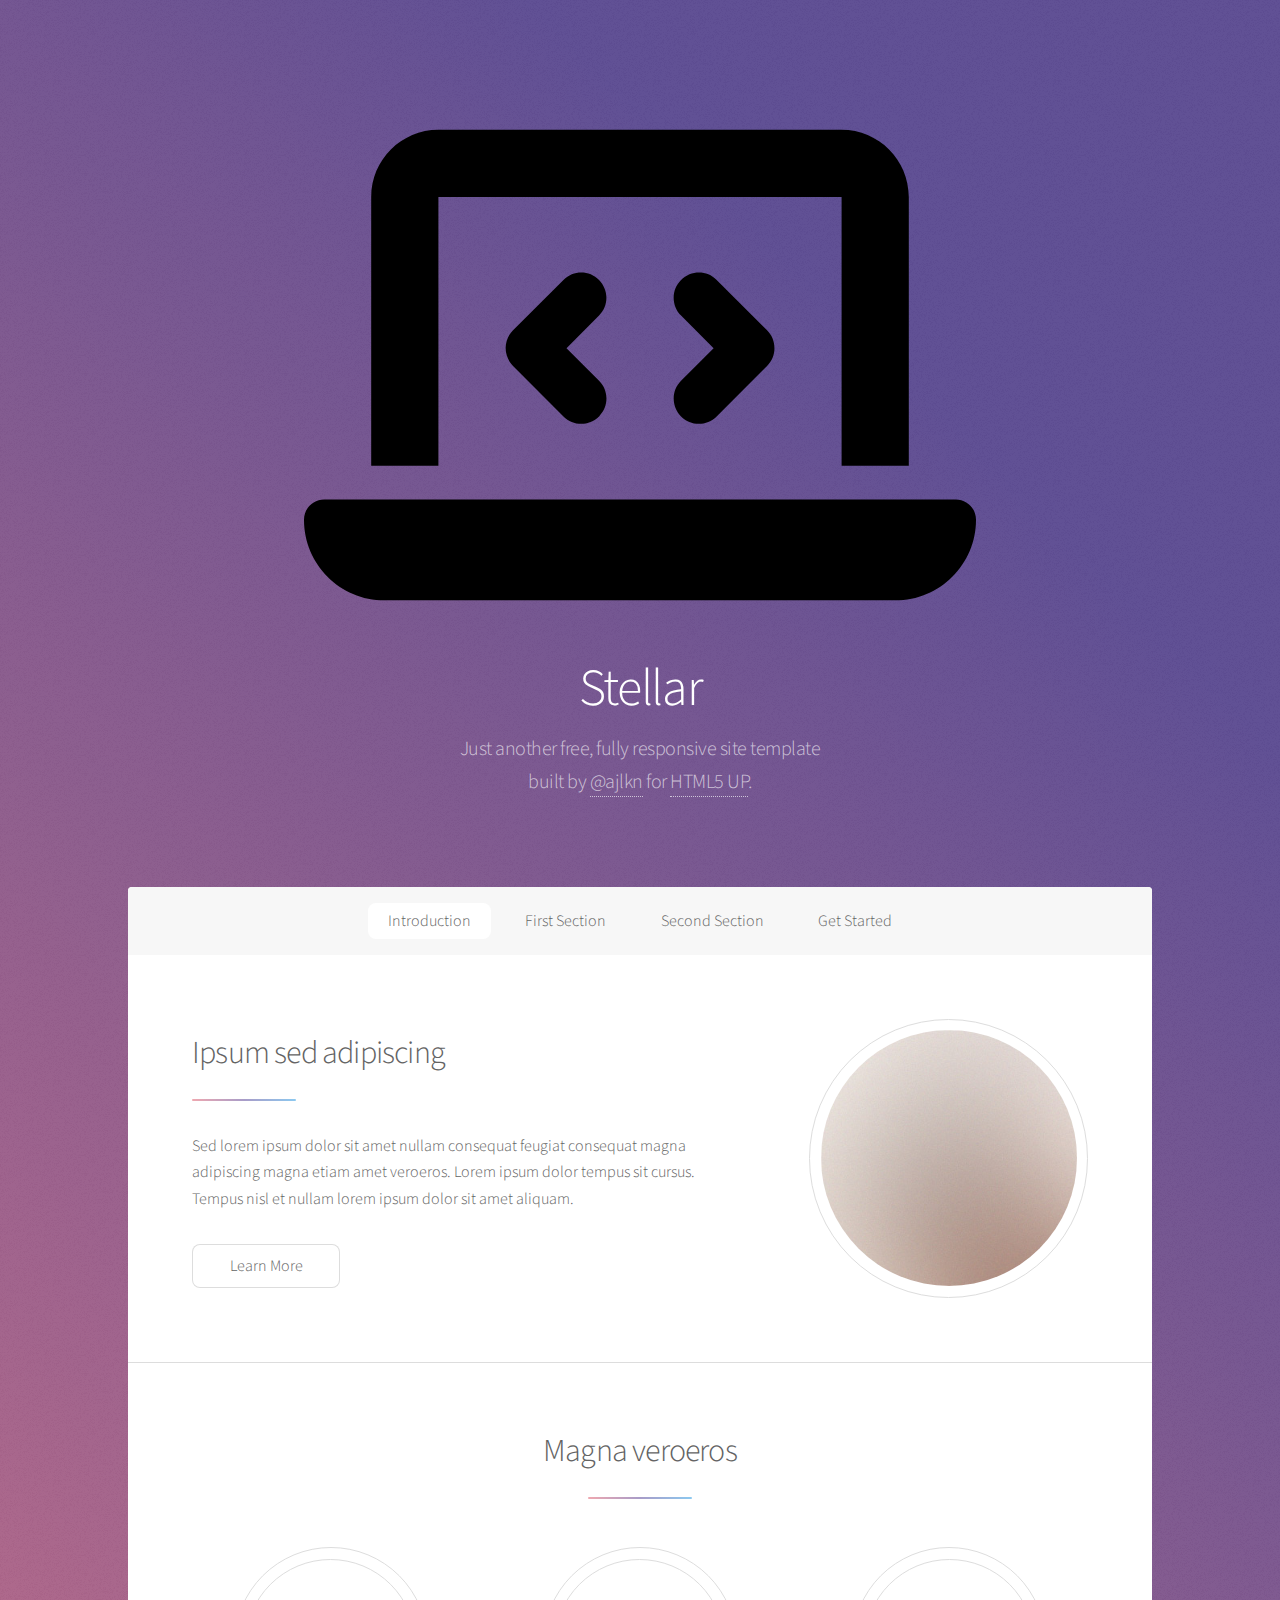
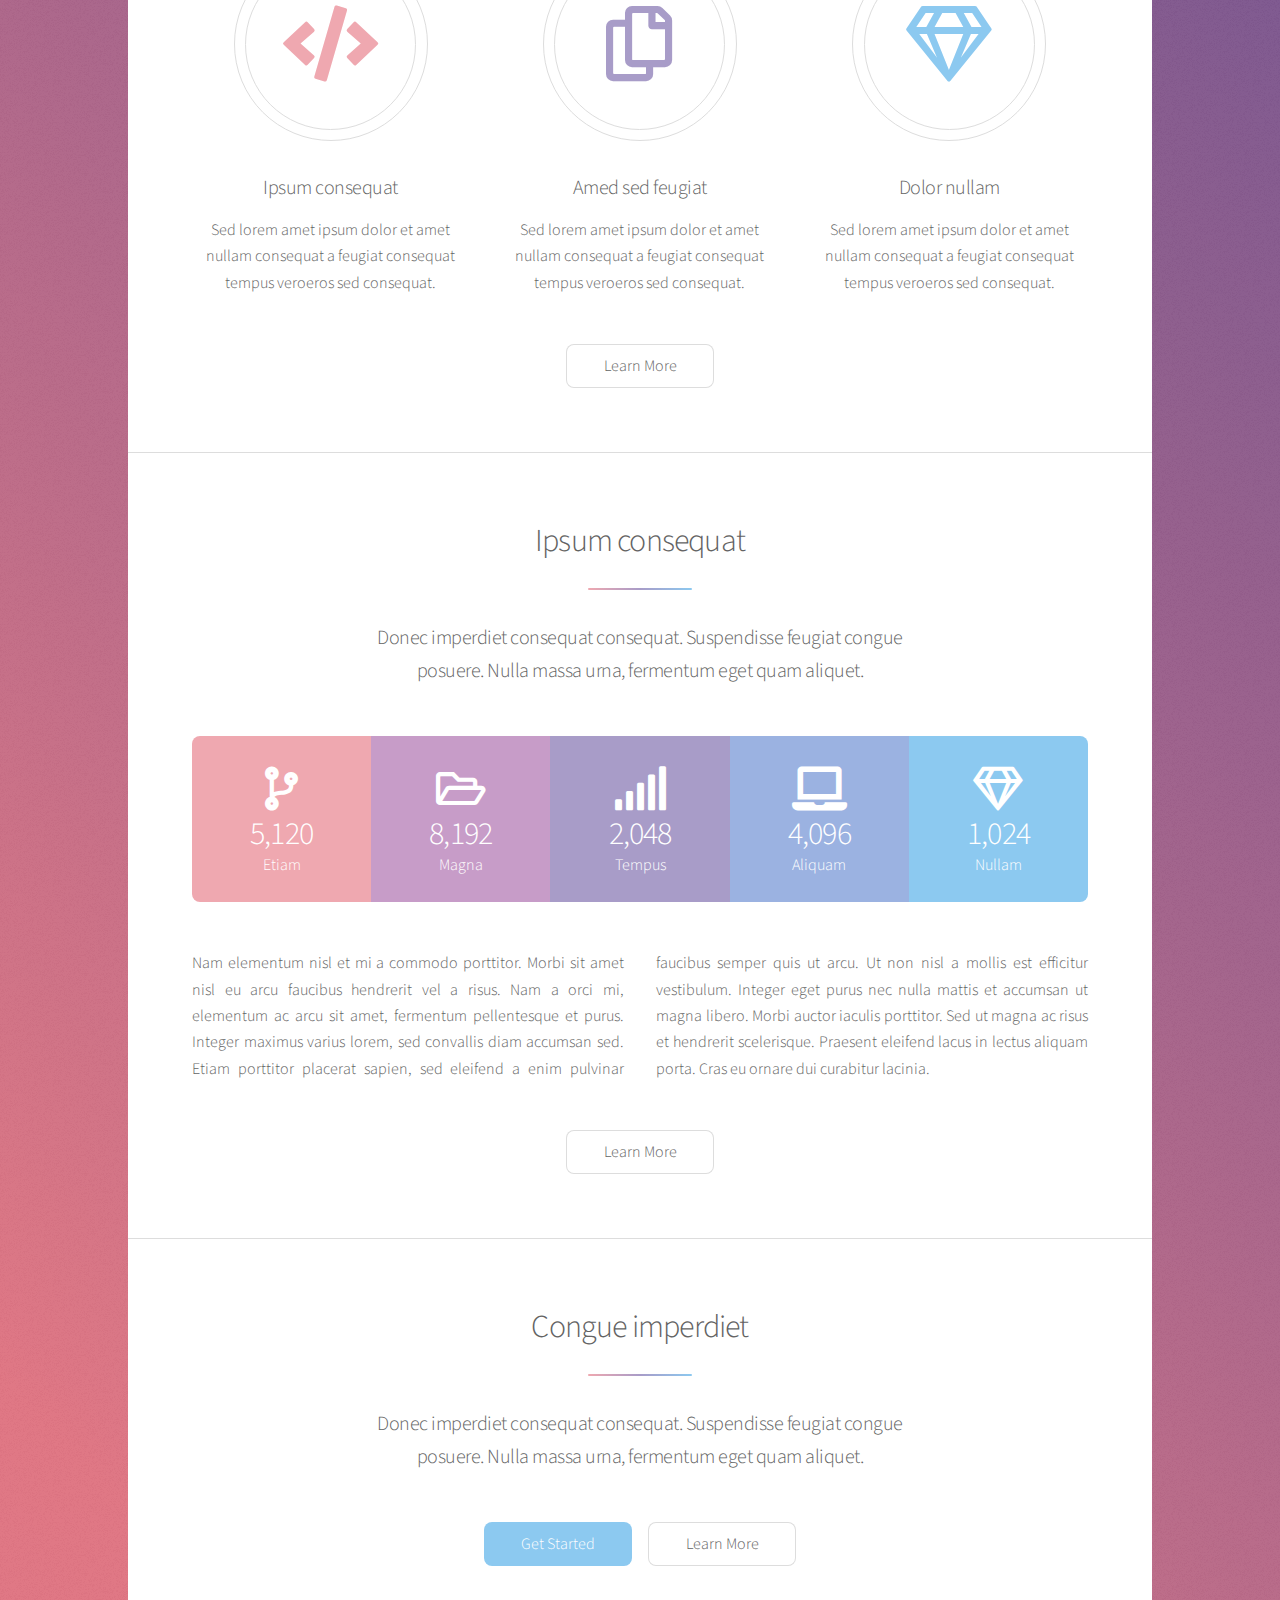
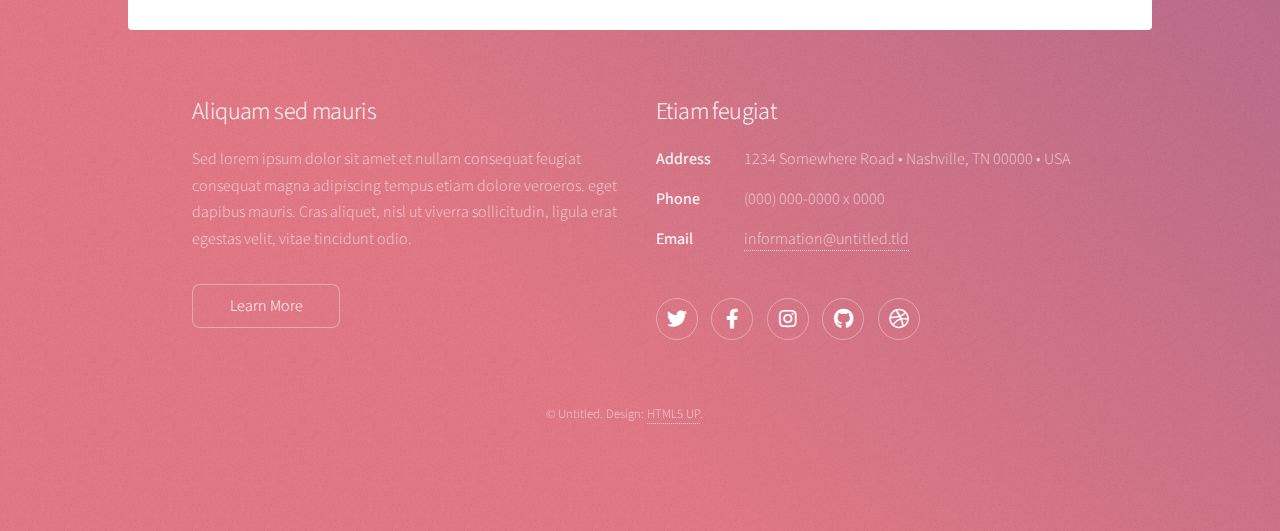
<file: index.html>
<!DOCTYPE HTML>
<!--
	Stellar by HTML5 UP
	html5up.net | @ajlkn
	Free for personal and commercial use under the CCA 3.0 license (html5up.net/license)
-->
<html>
	<head>
		<title>Stellar by HTML5 UP</title>
		<meta charset="utf-8" />
		<meta name="viewport" content="width=device-width, initial-scale=1, user-scalable=no" />
		<link rel="stylesheet" href="assets/css/main.css" />
		<noscript><link rel="stylesheet" href="assets/css/noscript.css" /></noscript>
	</head>
	<body class="is-preload">

		<!-- Wrapper -->
			<div id="wrapper">

				<!-- Header -->
					<header id="header" class="alt">
						<span class="logo"><img src="images/logo.svg" alt="" /></span>
						<h1>Stellar</h1>
						<p>Just another free, fully responsive site template<br />
						built by <a href="https://twitter.com/ajlkn">@ajlkn</a> for <a href="https://html5up.net">HTML5 UP</a>.</p>
					</header>

				<!-- Nav -->
					<nav id="nav">
						<ul>
							<li><a href="#intro" class="active">Introduction</a></li>
							<li><a href="#first">First Section</a></li>
							<li><a href="#second">Second Section</a></li>
							<li><a href="#cta">Get Started</a></li>
						</ul>
					</nav>

				<!-- Main -->
					<div id="main">

						<!-- Introduction -->
							<section id="intro" class="main">
								<div class="spotlight">
									<div class="content">
										<header class="major">
											<h2>Ipsum sed adipiscing</h2>
										</header>
										<p>Sed lorem ipsum dolor sit amet nullam consequat feugiat consequat magna
										adipiscing magna etiam amet veroeros. Lorem ipsum dolor tempus sit cursus.
										Tempus nisl et nullam lorem ipsum dolor sit amet aliquam.</p>
										<ul class="actions">
											<li><a href="generic.html" class="button">Learn More</a></li>
										</ul>
									</div>
									<span class="image"><img src="images/pic01.jpg" alt="" /></span>
								</div>
							</section>

						<!-- First Section -->
							<section id="first" class="main special">
								<header class="major">
									<h2>Magna veroeros</h2>
								</header>
								<ul class="features">
									<li>
										<span class="icon solid major style1 fa-code"></span>
										<h3>Ipsum consequat</h3>
										<p>Sed lorem amet ipsum dolor et amet nullam consequat a feugiat consequat tempus veroeros sed consequat.</p>
									</li>
									<li>
										<span class="icon major style3 fa-copy"></span>
										<h3>Amed sed feugiat</h3>
										<p>Sed lorem amet ipsum dolor et amet nullam consequat a feugiat consequat tempus veroeros sed consequat.</p>
									</li>
									<li>
										<span class="icon major style5 fa-gem"></span>
										<h3>Dolor nullam</h3>
										<p>Sed lorem amet ipsum dolor et amet nullam consequat a feugiat consequat tempus veroeros sed consequat.</p>
									</li>
								</ul>
								<footer class="major">
									<ul class="actions special">
										<li><a href="generic.html" class="button">Learn More</a></li>
									</ul>
								</footer>
							</section>

						<!-- Second Section -->
							<section id="second" class="main special">
								<header class="major">
									<h2>Ipsum consequat</h2>
									<p>Donec imperdiet consequat consequat. Suspendisse feugiat congue<br />
									posuere. Nulla massa urna, fermentum eget quam aliquet.</p>
								</header>
								<ul class="statistics">
									<li class="style1">
										<span class="icon solid fa-code-branch"></span>
										<strong>5,120</strong> Etiam
									</li>
									<li class="style2">
										<span class="icon fa-folder-open"></span>
										<strong>8,192</strong> Magna
									</li>
									<li class="style3">
										<span class="icon solid fa-signal"></span>
										<strong>2,048</strong> Tempus
									</li>
									<li class="style4">
										<span class="icon solid fa-laptop"></span>
										<strong>4,096</strong> Aliquam
									</li>
									<li class="style5">
										<span class="icon fa-gem"></span>
										<strong>1,024</strong> Nullam
									</li>
								</ul>
								<p class="content">Nam elementum nisl et mi a commodo porttitor. Morbi sit amet nisl eu arcu faucibus hendrerit vel a risus. Nam a orci mi, elementum ac arcu sit amet, fermentum pellentesque et purus. Integer maximus varius lorem, sed convallis diam accumsan sed. Etiam porttitor placerat sapien, sed eleifend a enim pulvinar faucibus semper quis ut arcu. Ut non nisl a mollis est efficitur vestibulum. Integer eget purus nec nulla mattis et accumsan ut magna libero. Morbi auctor iaculis porttitor. Sed ut magna ac risus et hendrerit scelerisque. Praesent eleifend lacus in lectus aliquam porta. Cras eu ornare dui curabitur lacinia.</p>
								<footer class="major">
									<ul class="actions special">
										<li><a href="generic.html" class="button">Learn More</a></li>
									</ul>
								</footer>
							</section>

						<!-- Get Started -->
							<section id="cta" class="main special">
								<header class="major">
									<h2>Congue imperdiet</h2>
									<p>Donec imperdiet consequat consequat. Suspendisse feugiat congue<br />
									posuere. Nulla massa urna, fermentum eget quam aliquet.</p>
								</header>
								<footer class="major">
									<ul class="actions special">
										<li><a href="generic.html" class="button primary">Get Started</a></li>
										<li><a href="generic.html" class="button">Learn More</a></li>
									</ul>
								</footer>
							</section>

					</div>

				<!-- Footer -->
					<footer id="footer">
						<section>
							<h2>Aliquam sed mauris</h2>
							<p>Sed lorem ipsum dolor sit amet et nullam consequat feugiat consequat magna adipiscing tempus etiam dolore veroeros. eget dapibus mauris. Cras aliquet, nisl ut viverra sollicitudin, ligula erat egestas velit, vitae tincidunt odio.</p>
							<ul class="actions">
								<li><a href="generic.html" class="button">Learn More</a></li>
							</ul>
						</section>
						<section>
							<h2>Etiam feugiat</h2>
							<dl class="alt">
								<dt>Address</dt>
								<dd>1234 Somewhere Road &bull; Nashville, TN 00000 &bull; USA</dd>
								<dt>Phone</dt>
								<dd>(000) 000-0000 x 0000</dd>
								<dt>Email</dt>
								<dd><a href="#">information@untitled.tld</a></dd>
							</dl>
							<ul class="icons">
								<li><a href="#" class="icon brands fa-twitter alt"><span class="label">Twitter</span></a></li>
								<li><a href="#" class="icon brands fa-facebook-f alt"><span class="label">Facebook</span></a></li>
								<li><a href="#" class="icon brands fa-instagram alt"><span class="label">Instagram</span></a></li>
								<li><a href="#" class="icon brands fa-github alt"><span class="label">GitHub</span></a></li>
								<li><a href="#" class="icon brands fa-dribbble alt"><span class="label">Dribbble</span></a></li>
							</ul>
						</section>
						<p class="copyright">&copy; Untitled. Design: <a href="https://html5up.net">HTML5 UP</a>.</p>
					</footer>

			</div>

		<!-- Scripts -->
			<script src="assets/js/jquery.min.js"></script>
			<script src="assets/js/jquery.scrollex.min.js"></script>
			<script src="assets/js/jquery.scrolly.min.js"></script>
			<script src="assets/js/browser.min.js"></script>
			<script src="assets/js/breakpoints.min.js"></script>
			<script src="assets/js/util.js"></script>
			<script src="assets/js/main.js"></script>

	</body>
</html>
</file>
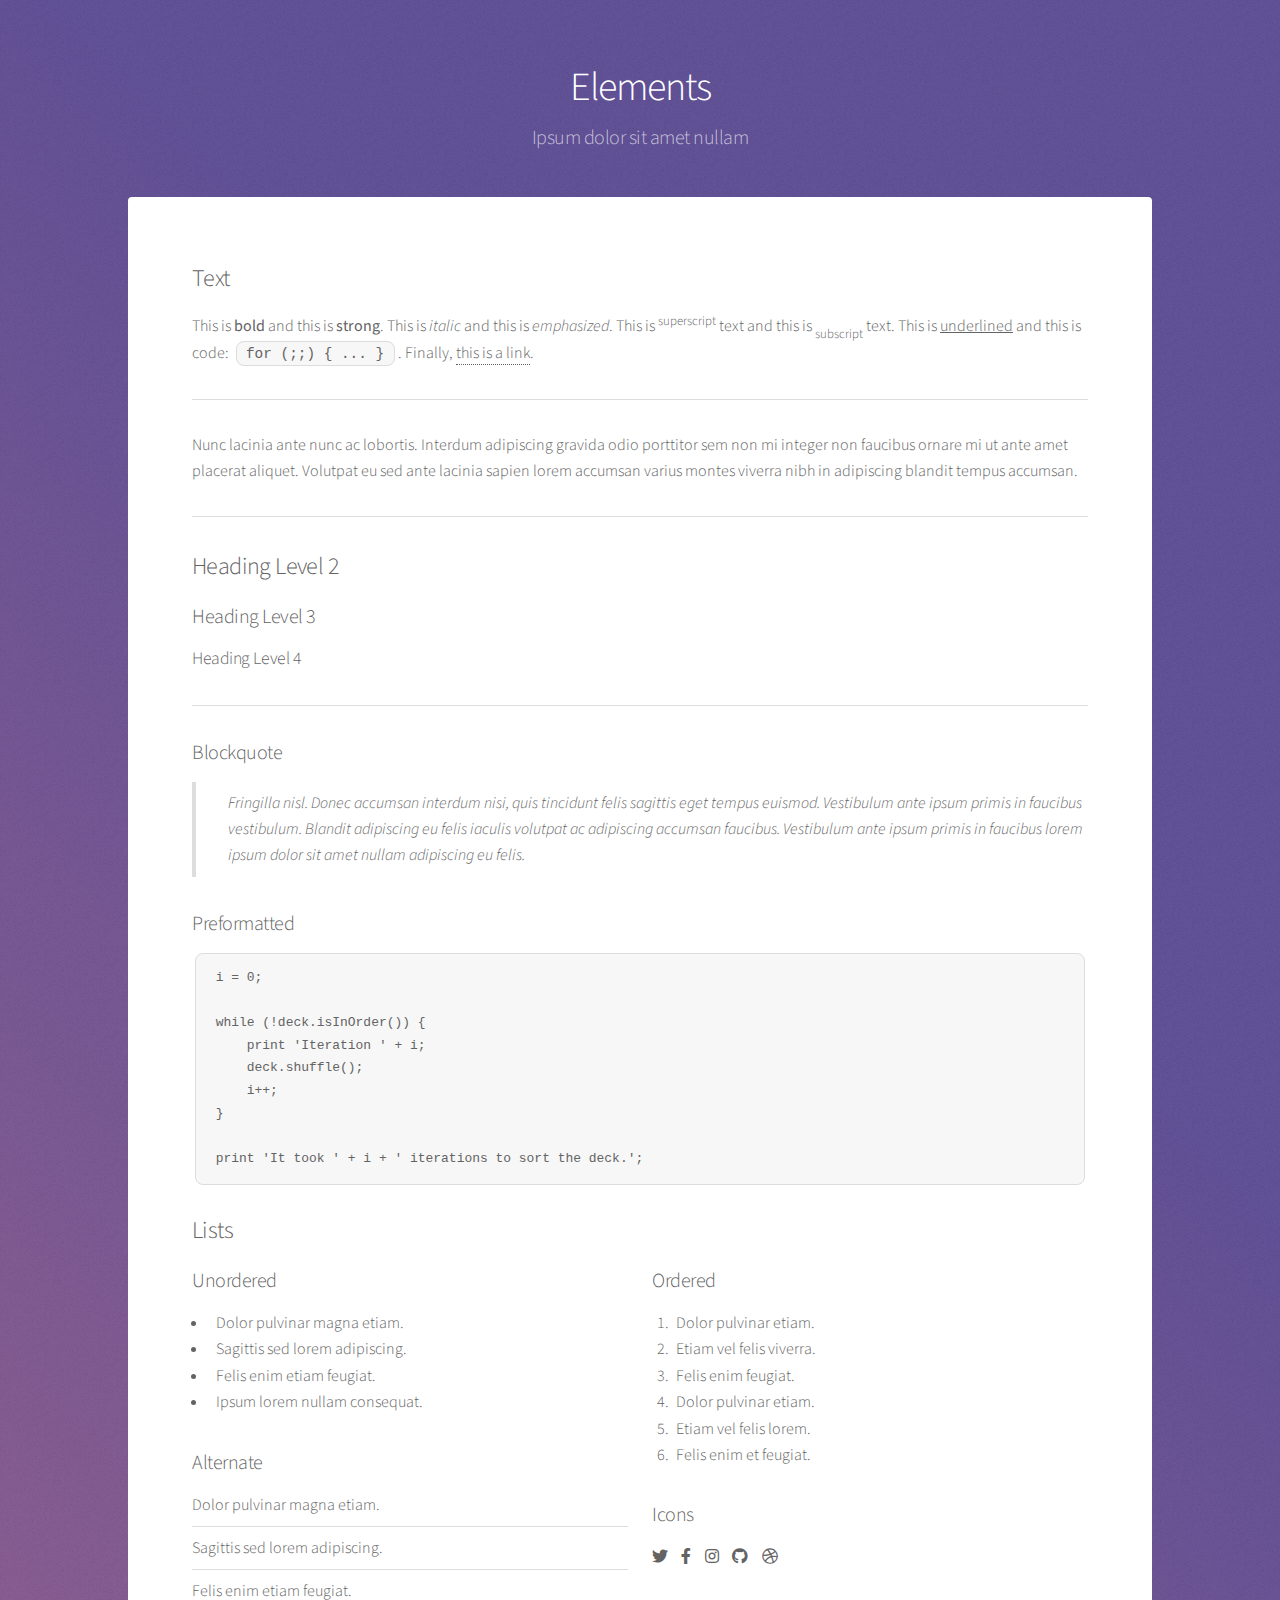
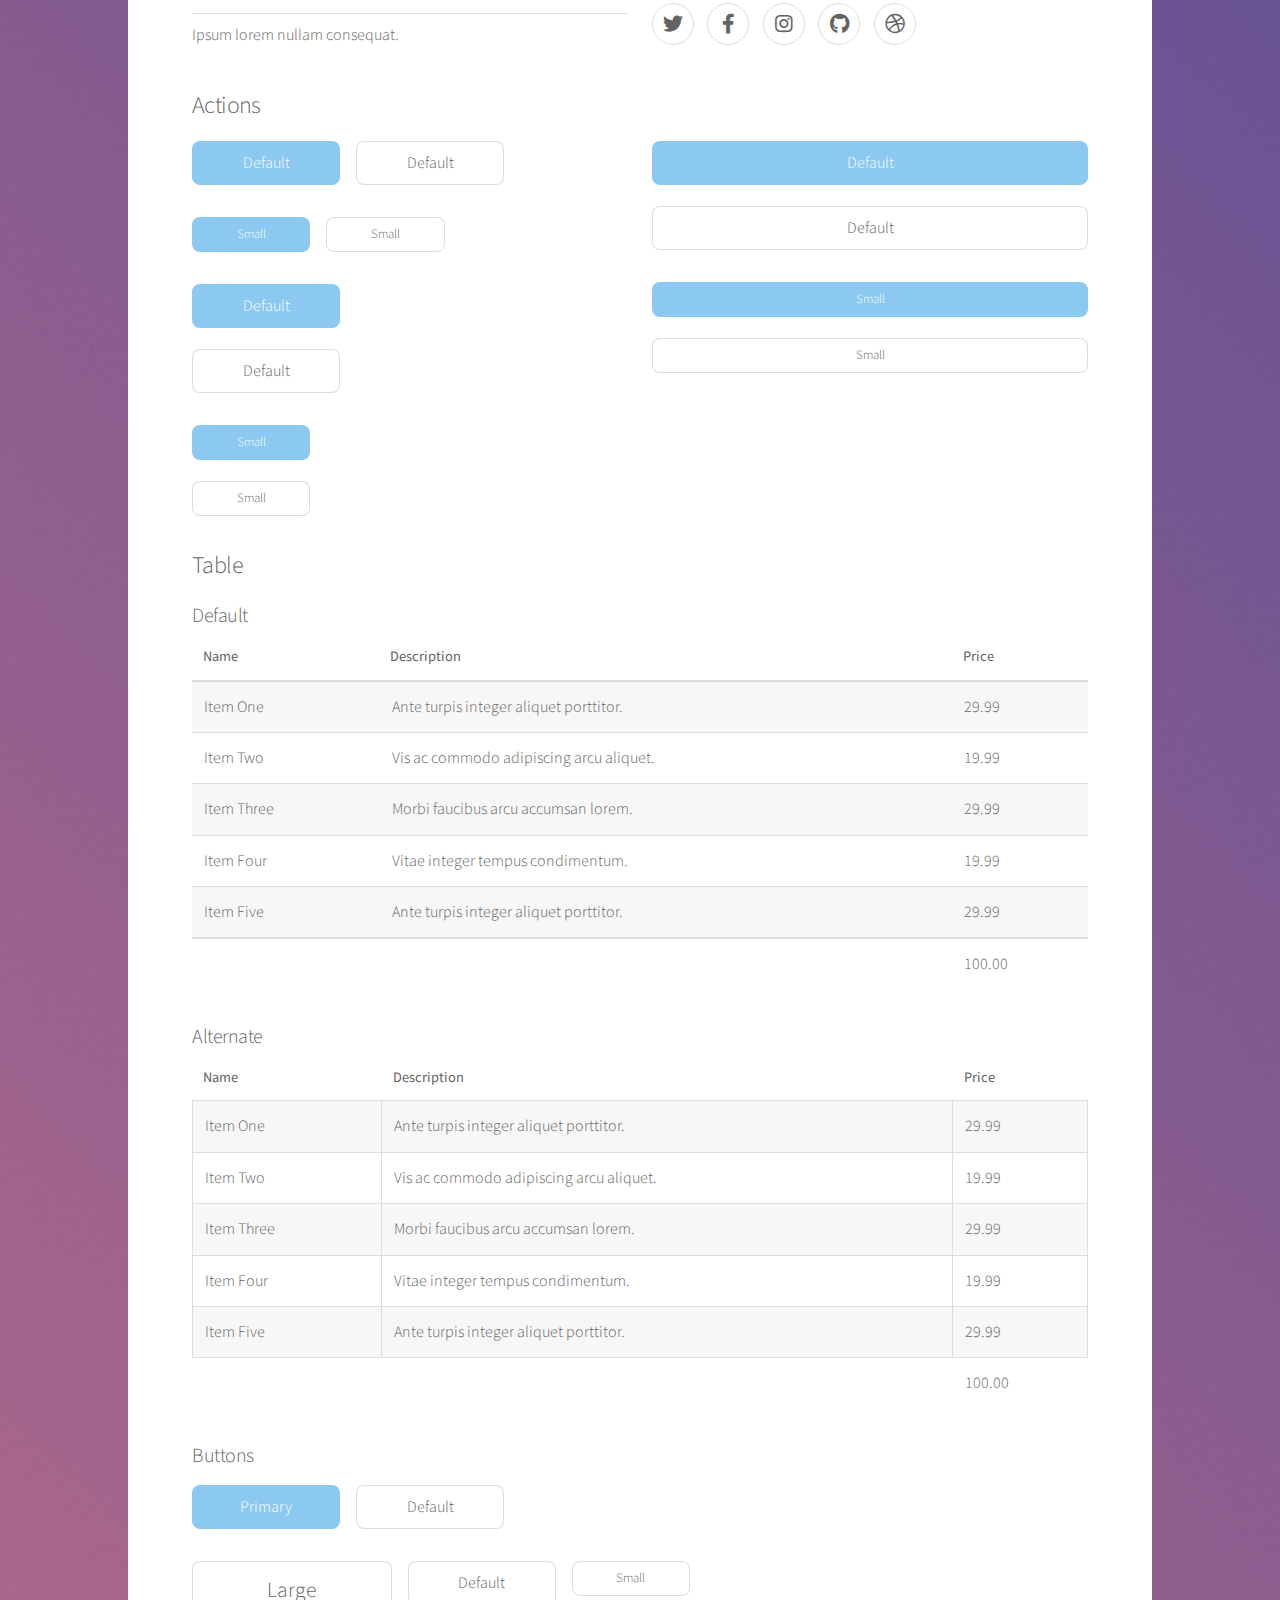
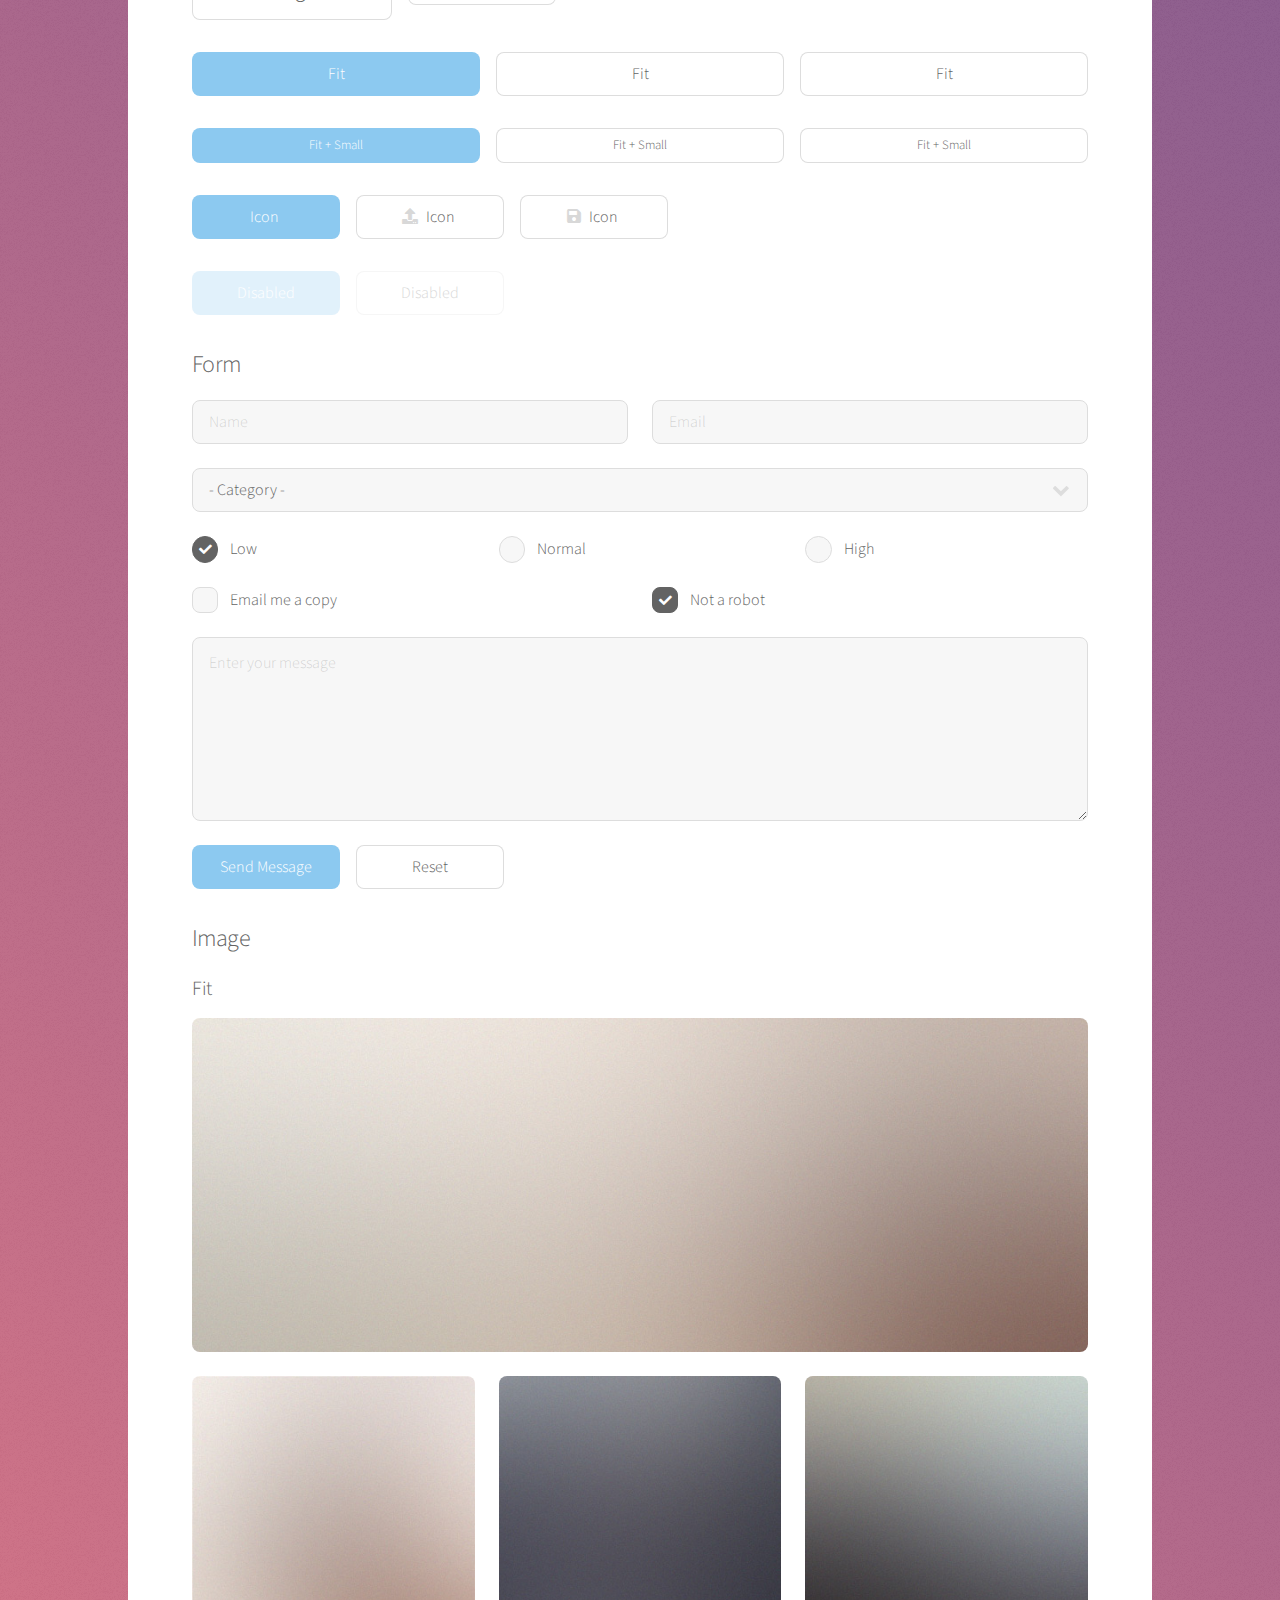
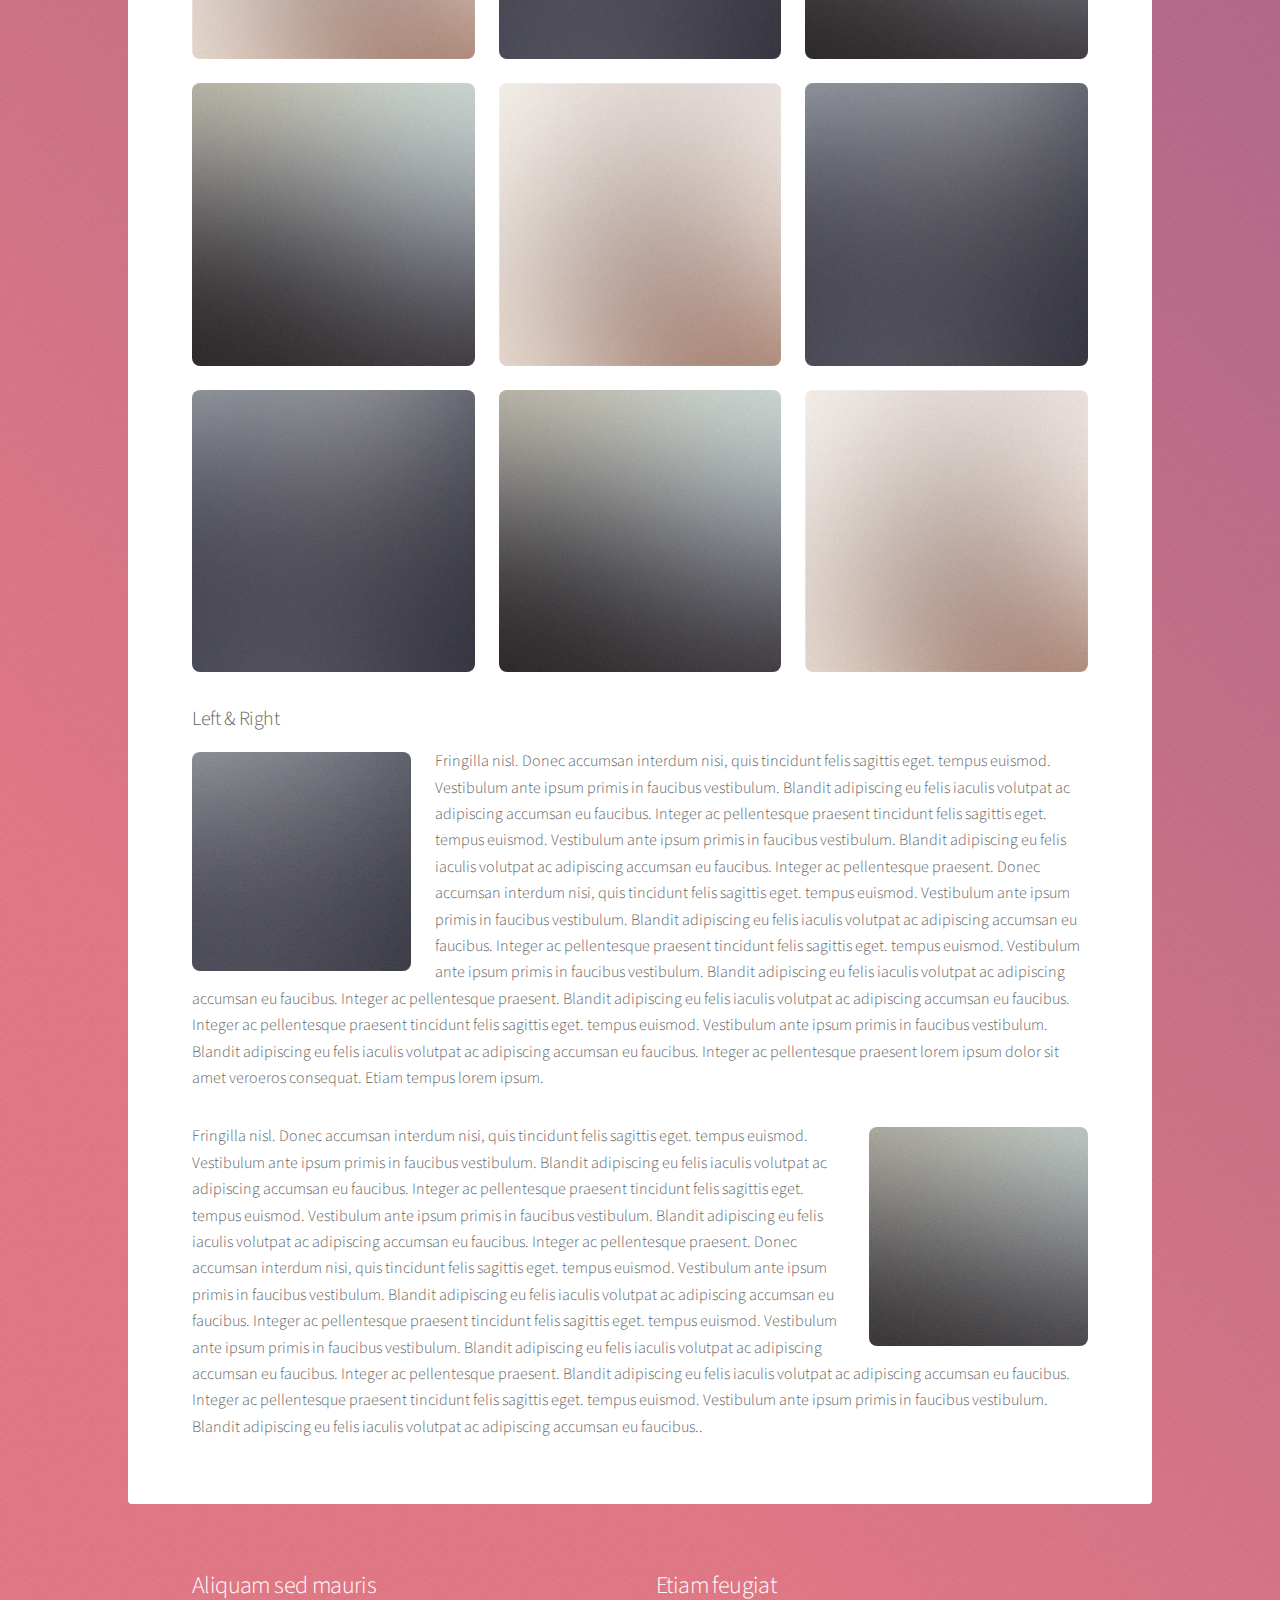
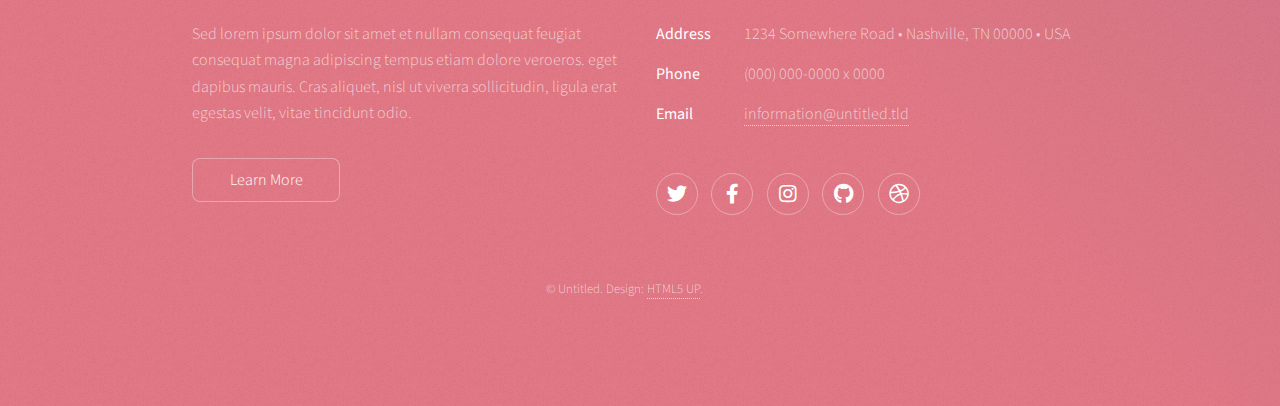
<file: elements.html>
<!DOCTYPE HTML>
<!--
	Stellar by HTML5 UP
	html5up.net | @ajlkn
	Free for personal and commercial use under the CCA 3.0 license (html5up.net/license)
-->
<html>
	<head>
		<title>Elements - Stellar by HTML5 UP</title>
		<meta charset="utf-8" />
		<meta name="viewport" content="width=device-width, initial-scale=1, user-scalable=no" />
		<link rel="stylesheet" href="assets/css/main.css" />
		<noscript><link rel="stylesheet" href="assets/css/noscript.css" /></noscript>
	</head>
	<body class="is-preload">

		<!-- Wrapper -->
			<div id="wrapper">

				<!-- Header -->
					<header id="header">
						<h1>Elements</h1>
						<p>Ipsum dolor sit amet nullam</p>
					</header>

				<!-- Main -->
					<div id="main">

						<!-- Content -->
							<section id="content" class="main">

								<!-- Text -->
									<section>
										<h2>Text</h2>
										<p>This is <b>bold</b> and this is <strong>strong</strong>. This is <i>italic</i> and this is <em>emphasized</em>.
										This is <sup>superscript</sup> text and this is <sub>subscript</sub> text.
										This is <u>underlined</u> and this is code: <code>for (;;) { ... }</code>. Finally, <a href="#">this is a link</a>.</p>
										<hr />
										<p>Nunc lacinia ante nunc ac lobortis. Interdum adipiscing gravida odio porttitor sem non mi integer non faucibus ornare mi ut ante amet placerat aliquet. Volutpat eu sed ante lacinia sapien lorem accumsan varius montes viverra nibh in adipiscing blandit tempus accumsan.</p>
										<hr />
										<h2>Heading Level 2</h2>
										<h3>Heading Level 3</h3>
										<h4>Heading Level 4</h4>
										<hr />
										<h3>Blockquote</h3>
										<blockquote>Fringilla nisl. Donec accumsan interdum nisi, quis tincidunt felis sagittis eget tempus euismod. Vestibulum ante ipsum primis in faucibus vestibulum. Blandit adipiscing eu felis iaculis volutpat ac adipiscing accumsan faucibus. Vestibulum ante ipsum primis in faucibus lorem ipsum dolor sit amet nullam adipiscing eu felis.</blockquote>
										<h3>Preformatted</h3>
										<pre><code>i = 0;

while (!deck.isInOrder()) {
    print 'Iteration ' + i;
    deck.shuffle();
    i++;
}

print 'It took ' + i + ' iterations to sort the deck.';</code></pre>
									</section>

								<!-- Lists -->
									<section>
										<h2>Lists</h2>
										<div class="row">
											<div class="col-6 col-12-medium">
												<h3>Unordered</h3>
												<ul>
													<li>Dolor pulvinar magna etiam.</li>
													<li>Sagittis sed lorem adipiscing.</li>
													<li>Felis enim etiam feugiat.</li>
													<li>Ipsum lorem nullam consequat.</li>
												</ul>
												<h3>Alternate</h3>
												<ul class="alt">
													<li>Dolor pulvinar magna etiam.</li>
													<li>Sagittis sed lorem adipiscing.</li>
													<li>Felis enim etiam feugiat.</li>
													<li>Ipsum lorem nullam consequat.</li>
												</ul>
											</div>
											<div class="col-6 col-12-medium">
												<h3>Ordered</h3>
												<ol>
													<li>Dolor pulvinar etiam.</li>
													<li>Etiam vel felis viverra.</li>
													<li>Felis enim feugiat.</li>
													<li>Dolor pulvinar etiam.</li>
													<li>Etiam vel felis lorem.</li>
													<li>Felis enim et feugiat.</li>
												</ol>
												<h3>Icons</h3>
												<ul class="icons">
													<li><a href="#" class="icon brands fa-twitter"><span class="label">Twitter</span></a></li>
													<li><a href="#" class="icon brands fa-facebook-f"><span class="label">Facebook</span></a></li>
													<li><a href="#" class="icon brands fa-instagram"><span class="label">Instagram</span></a></li>
													<li><a href="#" class="icon brands fa-github"><span class="label">GitHub</span></a></li>
													<li><a href="#" class="icon brands fa-dribbble"><span class="label">Dribbble</span></a></li>
												</ul>
												<ul class="icons">
													<li><a href="#" class="icon brands alt fa-twitter"><span class="label">Twitter</span></a></li>
													<li><a href="#" class="icon brands alt fa-facebook-f"><span class="label">Facebook</span></a></li>
													<li><a href="#" class="icon brands alt fa-instagram"><span class="label">Instagram</span></a></li>
													<li><a href="#" class="icon brands alt fa-github"><span class="label">GitHub</span></a></li>
													<li><a href="#" class="icon brands alt fa-dribbble"><span class="label">Dribbble</span></a></li>
												</ul>
											</div>
										</div>
										<h2>Actions</h2>
										<div class="row">
											<div class="col-6 col-12-medium">
												<ul class="actions">
													<li><a href="#" class="button primary">Default</a></li>
													<li><a href="#" class="button">Default</a></li>
												</ul>
												<ul class="actions small">
													<li><a href="#" class="button primary small">Small</a></li>
													<li><a href="#" class="button small">Small</a></li>
												</ul>
												<ul class="actions stacked">
													<li><a href="#" class="button primary">Default</a></li>
													<li><a href="#" class="button">Default</a></li>
												</ul>
												<ul class="actions stacked">
													<li><a href="#" class="button primary small">Small</a></li>
													<li><a href="#" class="button small">Small</a></li>
												</ul>
											</div>
											<div class="col-6 col-12-medium">
												<ul class="actions stacked">
													<li><a href="#" class="button primary fit">Default</a></li>
													<li><a href="#" class="button fit">Default</a></li>
												</ul>
												<ul class="actions stacked">
													<li><a href="#" class="button primary small fit">Small</a></li>
													<li><a href="#" class="button small fit">Small</a></li>
												</ul>
											</div>
										</div>
									</section>

								<!-- Table -->
									<section>
										<h2>Table</h2>
										<h3>Default</h3>
										<div class="table-wrapper">
											<table>
												<thead>
													<tr>
														<th>Name</th>
														<th>Description</th>
														<th>Price</th>
													</tr>
												</thead>
												<tbody>
													<tr>
														<td>Item One</td>
														<td>Ante turpis integer aliquet porttitor.</td>
														<td>29.99</td>
													</tr>
													<tr>
														<td>Item Two</td>
														<td>Vis ac commodo adipiscing arcu aliquet.</td>
														<td>19.99</td>
													</tr>
													<tr>
														<td>Item Three</td>
														<td> Morbi faucibus arcu accumsan lorem.</td>
														<td>29.99</td>
													</tr>
													<tr>
														<td>Item Four</td>
														<td>Vitae integer tempus condimentum.</td>
														<td>19.99</td>
													</tr>
													<tr>
														<td>Item Five</td>
														<td>Ante turpis integer aliquet porttitor.</td>
														<td>29.99</td>
													</tr>
												</tbody>
												<tfoot>
													<tr>
														<td colspan="2"></td>
														<td>100.00</td>
													</tr>
												</tfoot>
											</table>
										</div>

										<h3>Alternate</h3>
										<div class="table-wrapper">
											<table class="alt">
												<thead>
													<tr>
														<th>Name</th>
														<th>Description</th>
														<th>Price</th>
													</tr>
												</thead>
												<tbody>
													<tr>
														<td>Item One</td>
														<td>Ante turpis integer aliquet porttitor.</td>
														<td>29.99</td>
													</tr>
													<tr>
														<td>Item Two</td>
														<td>Vis ac commodo adipiscing arcu aliquet.</td>
														<td>19.99</td>
													</tr>
													<tr>
														<td>Item Three</td>
														<td> Morbi faucibus arcu accumsan lorem.</td>
														<td>29.99</td>
													</tr>
													<tr>
														<td>Item Four</td>
														<td>Vitae integer tempus condimentum.</td>
														<td>19.99</td>
													</tr>
													<tr>
														<td>Item Five</td>
														<td>Ante turpis integer aliquet porttitor.</td>
														<td>29.99</td>
													</tr>
												</tbody>
												<tfoot>
													<tr>
														<td colspan="2"></td>
														<td>100.00</td>
													</tr>
												</tfoot>
											</table>
										</div>
									</section>

								<!-- Buttons -->
									<section>
										<h3>Buttons</h3>
										<ul class="actions">
											<li><a href="#" class="button primary">Primary</a></li>
											<li><a href="#" class="button">Default</a></li>
										</ul>
										<ul class="actions">
											<li><a href="#" class="button large">Large</a></li>
											<li><a href="#" class="button">Default</a></li>
											<li><a href="#" class="button small">Small</a></li>
										</ul>
										<ul class="actions fit">
											<li><a href="#" class="button primary fit">Fit</a></li>
											<li><a href="#" class="button fit">Fit</a></li>
											<li><a href="#" class="button fit">Fit</a></li>
										</ul>
										<ul class="actions fit small">
											<li><a href="#" class="button primary fit small">Fit + Small</a></li>
											<li><a href="#" class="button fit small">Fit + Small</a></li>
											<li><a href="#" class="button fit small">Fit + Small</a></li>
										</ul>
										<ul class="actions">
											<li><a href="#" class="button primary icon solidfa-download">Icon</a></li>
											<li><a href="#" class="button icon solid fa-upload">Icon</a></li>
											<li><a href="#" class="button icon solid fa-save">Icon</a></li>
										</ul>
										<ul class="actions">
											<li><span class="button primary disabled">Disabled</span></li>
											<li><span class="button disabled">Disabled</span></li>
										</ul>
									</section>

								<!-- Form -->
									<section>
										<h2>Form</h2>
										<form method="post" action="#">
											<div class="row gtr-uniform">
												<div class="col-6 col-12-xsmall">
													<input type="text" name="demo-name" id="demo-name" value="" placeholder="Name" />
												</div>
												<div class="col-6 col-12-xsmall">
													<input type="email" name="demo-email" id="demo-email" value="" placeholder="Email" />
												</div>
												<div class="col-12">
													<select name="demo-category" id="demo-category">
														<option value="">- Category -</option>
														<option value="1">Manufacturing</option>
														<option value="1">Shipping</option>
														<option value="1">Administration</option>
														<option value="1">Human Resources</option>
													</select>
												</div>
												<div class="col-4 col-12-small">
													<input type="radio" id="demo-priority-low" name="demo-priority" checked>
													<label for="demo-priority-low">Low</label>
												</div>
												<div class="col-4 col-12-small">
													<input type="radio" id="demo-priority-normal" name="demo-priority">
													<label for="demo-priority-normal">Normal</label>
												</div>
												<div class="col-4 col-12-small">
													<input type="radio" id="demo-priority-high" name="demo-priority">
													<label for="demo-priority-high">High</label>
												</div>
												<div class="col-6 col-12-small">
													<input type="checkbox" id="demo-copy" name="demo-copy">
													<label for="demo-copy">Email me a copy</label>
												</div>
												<div class="col-6 col-12-small">
													<input type="checkbox" id="demo-human" name="demo-human" checked>
													<label for="demo-human">Not a robot</label>
												</div>
												<div class="col-12">
													<textarea name="demo-message" id="demo-message" placeholder="Enter your message" rows="6"></textarea>
												</div>
												<div class="col-12">
													<ul class="actions">
														<li><input type="submit" value="Send Message" class="primary" /></li>
														<li><input type="reset" value="Reset" /></li>
													</ul>
												</div>
											</div>
										</form>
									</section>

								<!-- Image -->
									<section>
										<h2>Image</h2>
										<h3>Fit</h3>
										<div class="box alt">
											<div class="row gtr-uniform">
												<div class="col-12"><span class="image fit"><img src="images/pic04.jpg" alt="" /></span></div>
												<div class="col-4"><span class="image fit"><img src="images/pic01.jpg" alt="" /></span></div>
												<div class="col-4"><span class="image fit"><img src="images/pic02.jpg" alt="" /></span></div>
												<div class="col-4"><span class="image fit"><img src="images/pic03.jpg" alt="" /></span></div>
												<div class="col-4"><span class="image fit"><img src="images/pic03.jpg" alt="" /></span></div>
												<div class="col-4"><span class="image fit"><img src="images/pic01.jpg" alt="" /></span></div>
												<div class="col-4"><span class="image fit"><img src="images/pic02.jpg" alt="" /></span></div>
												<div class="col-4"><span class="image fit"><img src="images/pic02.jpg" alt="" /></span></div>
												<div class="col-4"><span class="image fit"><img src="images/pic03.jpg" alt="" /></span></div>
												<div class="col-4"><span class="image fit"><img src="images/pic01.jpg" alt="" /></span></div>
											</div>
										</div>
										<h3>Left &amp; Right</h3>
										<p><span class="image left"><img src="images/pic05.jpg" alt="" /></span>Fringilla nisl. Donec accumsan interdum nisi, quis tincidunt felis sagittis eget. tempus euismod. Vestibulum ante ipsum primis in faucibus vestibulum. Blandit adipiscing eu felis iaculis volutpat ac adipiscing accumsan eu faucibus. Integer ac pellentesque praesent tincidunt felis sagittis eget. tempus euismod. Vestibulum ante ipsum primis in faucibus vestibulum. Blandit adipiscing eu felis iaculis volutpat ac adipiscing accumsan eu faucibus. Integer ac pellentesque praesent. Donec accumsan interdum nisi, quis tincidunt felis sagittis eget. tempus euismod. Vestibulum ante ipsum primis in faucibus vestibulum. Blandit adipiscing eu felis iaculis volutpat ac adipiscing accumsan eu faucibus. Integer ac pellentesque praesent tincidunt felis sagittis eget. tempus euismod. Vestibulum ante ipsum primis in faucibus vestibulum. Blandit adipiscing eu felis iaculis volutpat ac adipiscing accumsan eu faucibus. Integer ac pellentesque praesent. Blandit adipiscing eu felis iaculis volutpat ac adipiscing accumsan eu faucibus. Integer ac pellentesque praesent tincidunt felis sagittis eget. tempus euismod. Vestibulum ante ipsum primis in faucibus vestibulum. Blandit adipiscing eu felis iaculis volutpat ac adipiscing accumsan eu faucibus. Integer ac pellentesque praesent lorem ipsum dolor sit amet veroeros consequat. Etiam tempus lorem ipsum.</p>
										<p><span class="image right"><img src="images/pic06.jpg" alt="" /></span>Fringilla nisl. Donec accumsan interdum nisi, quis tincidunt felis sagittis eget. tempus euismod. Vestibulum ante ipsum primis in faucibus vestibulum. Blandit adipiscing eu felis iaculis volutpat ac adipiscing accumsan eu faucibus. Integer ac pellentesque praesent tincidunt felis sagittis eget. tempus euismod. Vestibulum ante ipsum primis in faucibus vestibulum. Blandit adipiscing eu felis iaculis volutpat ac adipiscing accumsan eu faucibus. Integer ac pellentesque praesent. Donec accumsan interdum nisi, quis tincidunt felis sagittis eget. tempus euismod. Vestibulum ante ipsum primis in faucibus vestibulum. Blandit adipiscing eu felis iaculis volutpat ac adipiscing accumsan eu faucibus. Integer ac pellentesque praesent tincidunt felis sagittis eget. tempus euismod. Vestibulum ante ipsum primis in faucibus vestibulum. Blandit adipiscing eu felis iaculis volutpat ac adipiscing accumsan eu faucibus. Integer ac pellentesque praesent. Blandit adipiscing eu felis iaculis volutpat ac adipiscing accumsan eu faucibus. Integer ac pellentesque praesent tincidunt felis sagittis eget. tempus euismod. Vestibulum ante ipsum primis in faucibus vestibulum. Blandit adipiscing eu felis iaculis volutpat ac adipiscing accumsan eu faucibus..</p>
									</section>

							</section>

					</div>

				<!-- Footer -->
					<footer id="footer">
						<section>
							<h2>Aliquam sed mauris</h2>
							<p>Sed lorem ipsum dolor sit amet et nullam consequat feugiat consequat magna adipiscing tempus etiam dolore veroeros. eget dapibus mauris. Cras aliquet, nisl ut viverra sollicitudin, ligula erat egestas velit, vitae tincidunt odio.</p>
							<ul class="actions">
								<li><a href="#" class="button">Learn More</a></li>
							</ul>
						</section>
						<section>
							<h2>Etiam feugiat</h2>
							<dl class="alt">
								<dt>Address</dt>
								<dd>1234 Somewhere Road &bull; Nashville, TN 00000 &bull; USA</dd>
								<dt>Phone</dt>
								<dd>(000) 000-0000 x 0000</dd>
								<dt>Email</dt>
								<dd><a href="#">information@untitled.tld</a></dd>
							</dl>
							<ul class="icons">
								<li><a href="#" class="icon brands fa-twitter alt"><span class="label">Twitter</span></a></li>
								<li><a href="#" class="icon brands fa-facebook-f alt"><span class="label">Facebook</span></a></li>
								<li><a href="#" class="icon brands fa-instagram alt"><span class="label">Instagram</span></a></li>
								<li><a href="#" class="icon brands fa-github alt"><span class="label">GitHub</span></a></li>
								<li><a href="#" class="icon brands fa-dribbble alt"><span class="label">Dribbble</span></a></li>
							</ul>
						</section>
						<p class="copyright">&copy; Untitled. Design: <a href="https://html5up.net">HTML5 UP</a>.</p>
					</footer>

			</div>

		<!-- Scripts -->
			<script src="assets/js/jquery.min.js"></script>
			<script src="assets/js/jquery.scrollex.min.js"></script>
			<script src="assets/js/jquery.scrolly.min.js"></script>
			<script src="assets/js/browser.min.js"></script>
			<script src="assets/js/breakpoints.min.js"></script>
			<script src="assets/js/util.js"></script>
			<script src="assets/js/main.js"></script>

	</body>
</html>
</file>
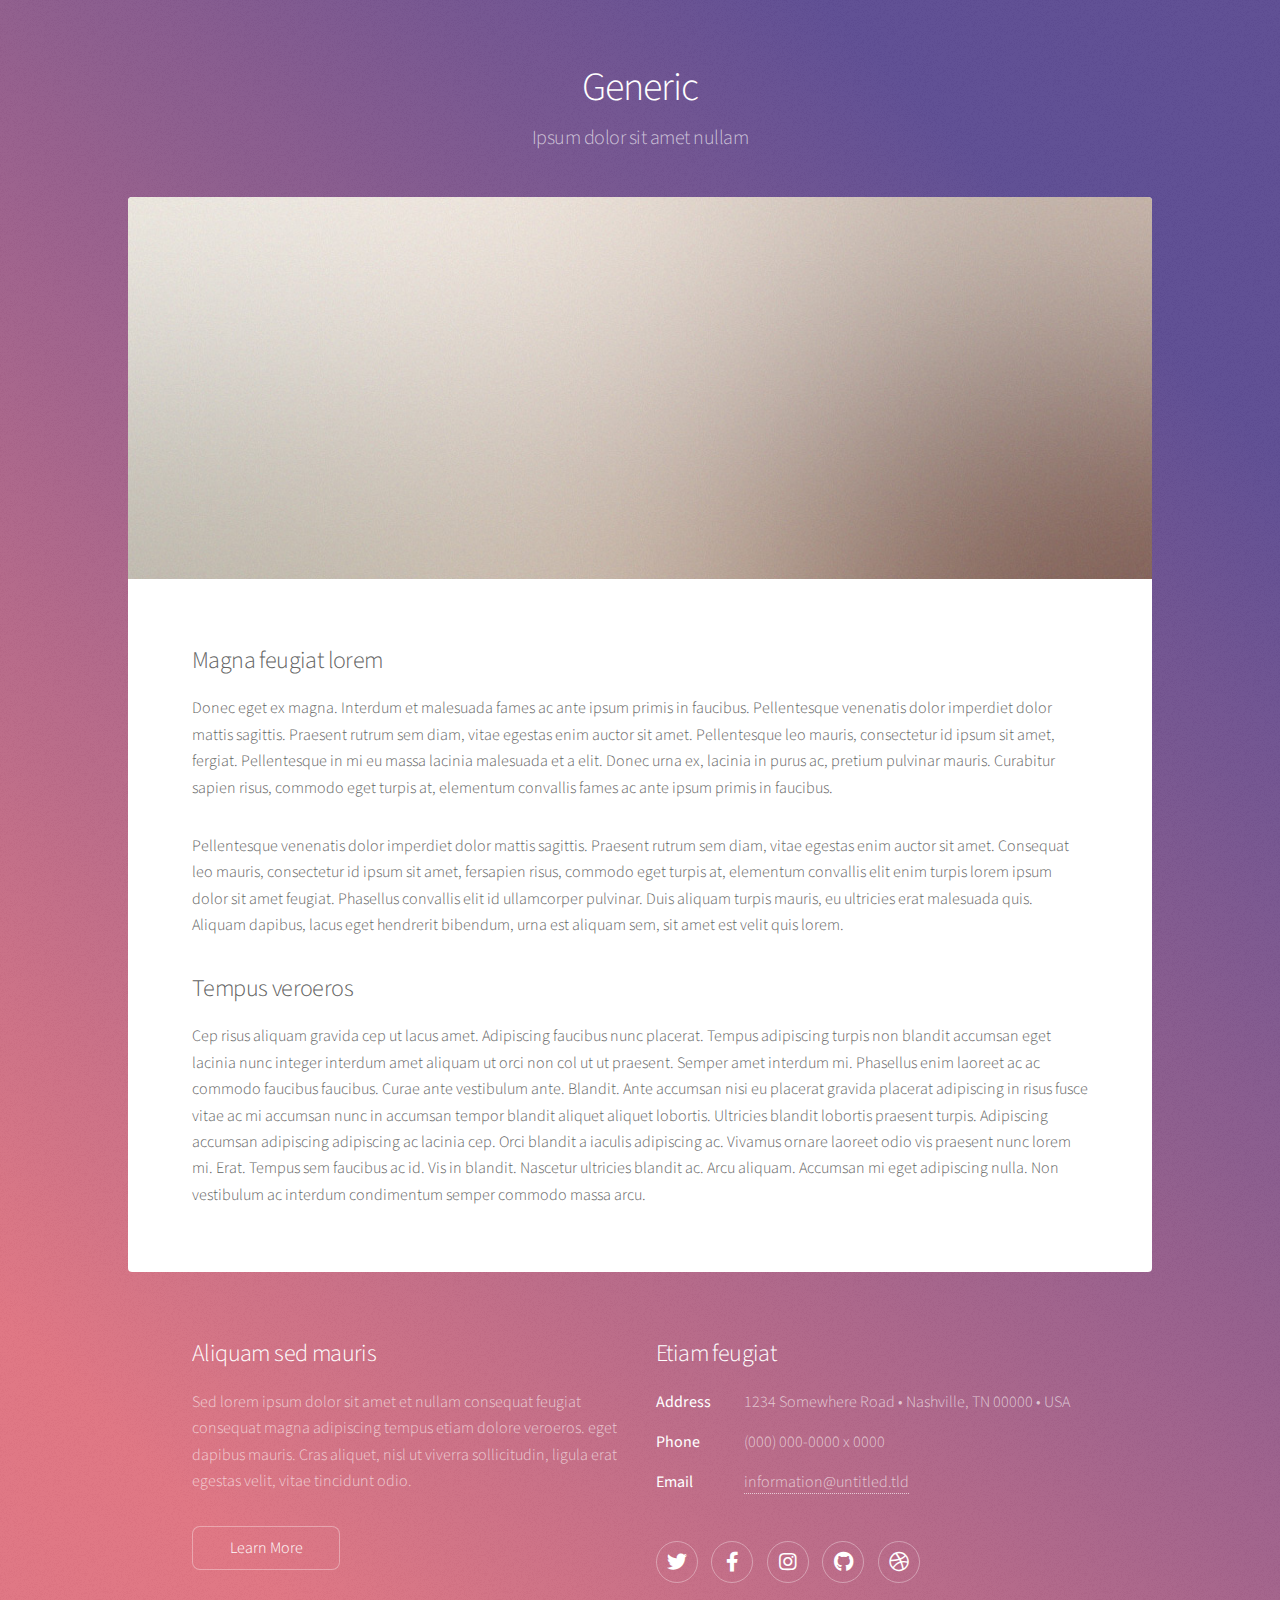
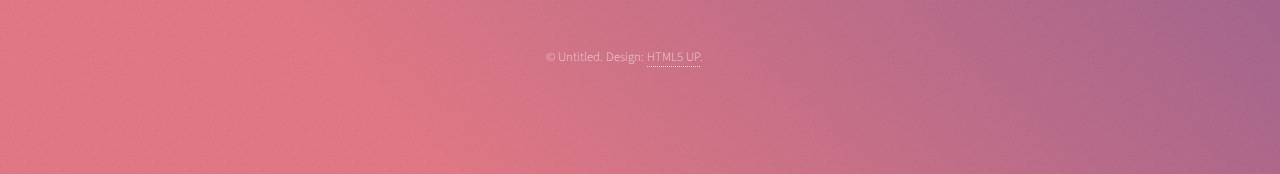
<file: generic.html>
<!DOCTYPE HTML>
<!--
	Stellar by HTML5 UP
	html5up.net | @ajlkn
	Free for personal and commercial use under the CCA 3.0 license (html5up.net/license)
-->
<html>
	<head>
		<title>Generic - Stellar by HTML5 UP</title>
		<meta charset="utf-8" />
		<meta name="viewport" content="width=device-width, initial-scale=1, user-scalable=no" />
		<link rel="stylesheet" href="assets/css/main.css" />
		<noscript><link rel="stylesheet" href="assets/css/noscript.css" /></noscript>
	</head>
	<body class="is-preload">

		<!-- Wrapper -->
			<div id="wrapper">

				<!-- Header -->
					<header id="header">
						<h1>Generic</h1>
						<p>Ipsum dolor sit amet nullam</p>
					</header>

				<!-- Main -->
					<div id="main">

						<!-- Content -->
							<section id="content" class="main">
								<span class="image main"><img src="images/pic04.jpg" alt="" /></span>
								<h2>Magna feugiat lorem</h2>
								<p>Donec eget ex magna. Interdum et malesuada fames ac ante ipsum primis in faucibus. Pellentesque venenatis dolor imperdiet dolor mattis sagittis. Praesent rutrum sem diam, vitae egestas enim auctor sit amet. Pellentesque leo mauris, consectetur id ipsum sit amet, fergiat. Pellentesque in mi eu massa lacinia malesuada et a elit. Donec urna ex, lacinia in purus ac, pretium pulvinar mauris. Curabitur sapien risus, commodo eget turpis at, elementum convallis fames ac ante ipsum primis in faucibus.</p>
								<p>Pellentesque venenatis dolor imperdiet dolor mattis sagittis. Praesent rutrum sem diam, vitae egestas enim auctor sit amet. Consequat leo mauris, consectetur id ipsum sit amet, fersapien risus, commodo eget turpis at, elementum convallis elit enim turpis lorem ipsum dolor sit amet feugiat. Phasellus convallis elit id ullamcorper pulvinar. Duis aliquam turpis mauris, eu ultricies erat malesuada quis. Aliquam dapibus, lacus eget hendrerit bibendum, urna est aliquam sem, sit amet est velit quis lorem.</p>
								<h2>Tempus veroeros</h2>
								<p>Cep risus aliquam gravida cep ut lacus amet. Adipiscing faucibus nunc placerat. Tempus adipiscing turpis non blandit accumsan eget lacinia nunc integer interdum amet aliquam ut orci non col ut ut praesent. Semper amet interdum mi. Phasellus enim laoreet ac ac commodo faucibus faucibus. Curae ante vestibulum ante. Blandit. Ante accumsan nisi eu placerat gravida placerat adipiscing in risus fusce vitae ac mi accumsan nunc in accumsan tempor blandit aliquet aliquet lobortis. Ultricies blandit lobortis praesent turpis. Adipiscing accumsan adipiscing adipiscing ac lacinia cep. Orci blandit a iaculis adipiscing ac. Vivamus ornare laoreet odio vis praesent nunc lorem mi. Erat. Tempus sem faucibus ac id. Vis in blandit. Nascetur ultricies blandit ac. Arcu aliquam. Accumsan mi eget adipiscing nulla. Non vestibulum ac interdum condimentum semper commodo massa arcu.</p>
							</section>

					</div>

				<!-- Footer -->
					<footer id="footer">
						<section>
							<h2>Aliquam sed mauris</h2>
							<p>Sed lorem ipsum dolor sit amet et nullam consequat feugiat consequat magna adipiscing tempus etiam dolore veroeros. eget dapibus mauris. Cras aliquet, nisl ut viverra sollicitudin, ligula erat egestas velit, vitae tincidunt odio.</p>
							<ul class="actions">
								<li><a href="#" class="button">Learn More</a></li>
							</ul>
						</section>
						<section>
							<h2>Etiam feugiat</h2>
							<dl class="alt">
								<dt>Address</dt>
								<dd>1234 Somewhere Road &bull; Nashville, TN 00000 &bull; USA</dd>
								<dt>Phone</dt>
								<dd>(000) 000-0000 x 0000</dd>
								<dt>Email</dt>
								<dd><a href="#">information@untitled.tld</a></dd>
							</dl>
							<ul class="icons">
								<li><a href="#" class="icon brands fa-twitter alt"><span class="label">Twitter</span></a></li>
								<li><a href="#" class="icon brands fa-facebook-f alt"><span class="label">Facebook</span></a></li>
								<li><a href="#" class="icon brands fa-instagram alt"><span class="label">Instagram</span></a></li>
								<li><a href="#" class="icon brands fa-github alt"><span class="label">GitHub</span></a></li>
								<li><a href="#" class="icon brands fa-dribbble alt"><span class="label">Dribbble</span></a></li>
							</ul>
						</section>
						<p class="copyright">&copy; Untitled. Design: <a href="https://html5up.net">HTML5 UP</a>.</p>
					</footer>

			</div>

		<!-- Scripts -->
			<script src="assets/js/jquery.min.js"></script>
			<script src="assets/js/jquery.scrollex.min.js"></script>
			<script src="assets/js/jquery.scrolly.min.js"></script>
			<script src="assets/js/browser.min.js"></script>
			<script src="assets/js/breakpoints.min.js"></script>
			<script src="assets/js/util.js"></script>
			<script src="assets/js/main.js"></script>

	</body>
</html>
</file>
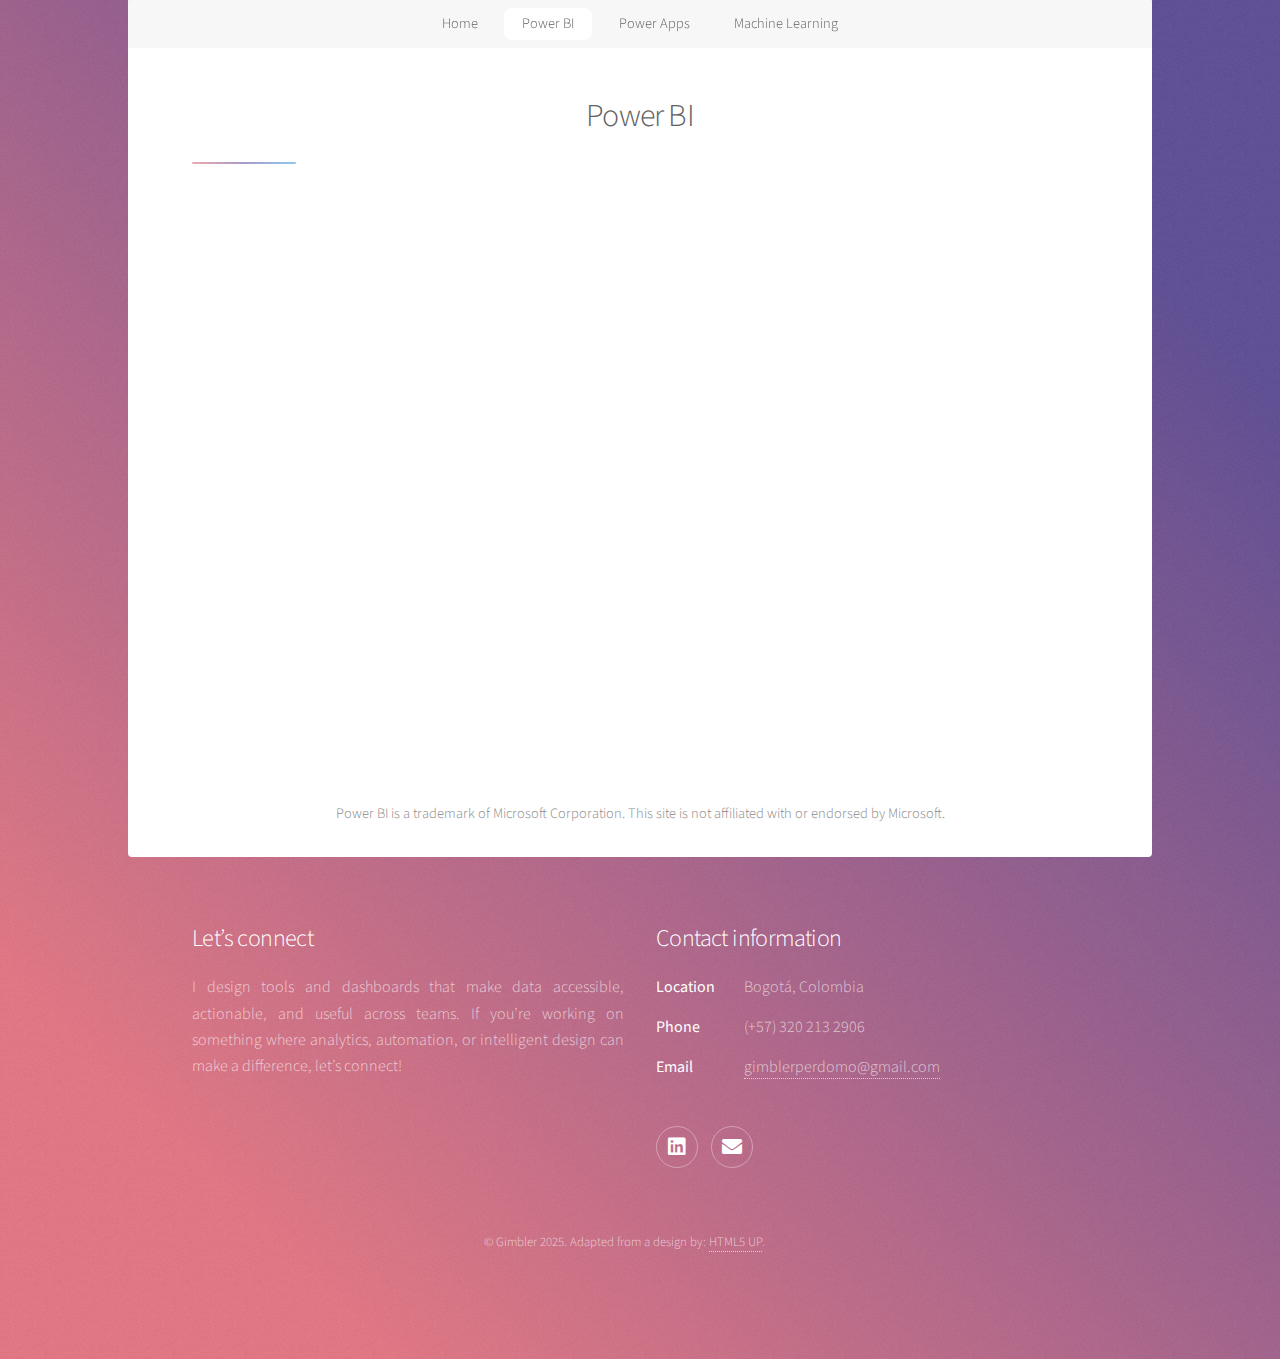
<file: powerbi.html>
<!DOCTYPE HTML>
<html>
<head>
  <title>Power BI - Gimbler Perdomo</title>
  <meta charset="utf-8" />
  <meta name="viewport" content="width=device-width, initial-scale=1, user-scalable=no" />
  <link rel="icon" type="image/webp" href="images/favicon_32x32_circular.webp">
  <link rel="stylesheet" href="assets/css/main.css" />
  <noscript><link rel="stylesheet" href="assets/css/noscript.css" /></noscript>
</head>
<body class="is-preload">
  <div id="wrapper">

    <!-- Nav -->
    <nav id="nav">
      <ul>
        <li><a href="index.html">Home</a></li>
        <li><a href="powerbi.html" class="active">Power BI</a></li>
        <li><a href="powerapps.html">Power Apps</a></li>
        <li><a href="machinelearning.html">Machine Learning</a></li>
      </ul>
    </nav>

    <!-- Main -->
    <div id="main">
      <section id="content" class="main" style="padding-top: 1.5rem;">
        <header class="major" style="text-align: center;">
          <h2>Power BI</h2>
        </header>

        <div style="display: flex; justify-content: center; padding-bottom: 2rem;">
          <iframe title="Transportation Report"
            width="1140" height="541.25"
            src="https://app.powerbi.com/reportEmbed?reportId=a560c802-63ef-47b6-9442-302bf40cb3e1&autoAuth=true&ctid=fabd047c-ff48-492a-8bbb-8f98b9fb9cca"
            frameborder="0" allowFullScreen="true"></iframe>
        </div>

        <!-- Legal mini-footer -->
        <div style="text-align: center; font-size: 0.9rem; color: #888; margin-top: 1rem; padding: 0 1rem;">
          Power BI is a trademark of Microsoft Corporation. This site is not affiliated with or endorsed by Microsoft.
        </div>
      </section>
    </div>

    <!-- Footer -->
    <footer id="footer">
      <section>
        <h2>Let’s connect</h2>
        <p style="text-align: justify;">
          I design tools and dashboards that make data accessible, actionable, and useful across teams. If you’re working on something where analytics, automation, or intelligent design can make a difference, let’s connect!
        </p>
      </section>
      <section>
        <h2>Contact information</h2>
        <dl class="alt">
          <dt>Location</dt>
          <dd>Bogotá, Colombia</dd>
          <dt>Phone</dt>
          <dd>(+57) 320 213 2906</dd>
          <dt>Email</dt>
          <dd><a href="mailto:gimblerperdomo@gmail.com">gimblerperdomo@gmail.com</a></dd>
        </dl>
        <ul class="icons">
          <li><a href="https://www.linkedin.com/in/gimbler-felipe-perdomo-caceres/" target="_blank" class="icon brands fa-linkedin alt"><span class="label">LinkedIn</span></a></li>
          <li><a href="mailto:gimblerperdomo@gmail.com" class="icon solid fa-envelope alt"><span class="label">Email</span></a></li>
        </ul>
      </section>
      <p class="copyright">
        &copy; Gimbler 2025. Adapted from a design by: <a href="https://html5up.net">HTML5 UP</a>.
      </p>
    </footer>
  </div>

  <!-- Scripts -->
  <script src="assets/js/jquery.min.js"></script>
  <script src="assets/js/jquery.scrollex.min.js"></script>
  <script src="assets/js/jquery.scrolly.min.js"></script>
  <script src="assets/js/browser.min.js"></script>
  <script src="assets/js/breakpoints.min.js"></script>
  <script src="assets/js/util.js"></script>
  <script src="assets/js/main.js"></script>
</body>
</html>
</file>
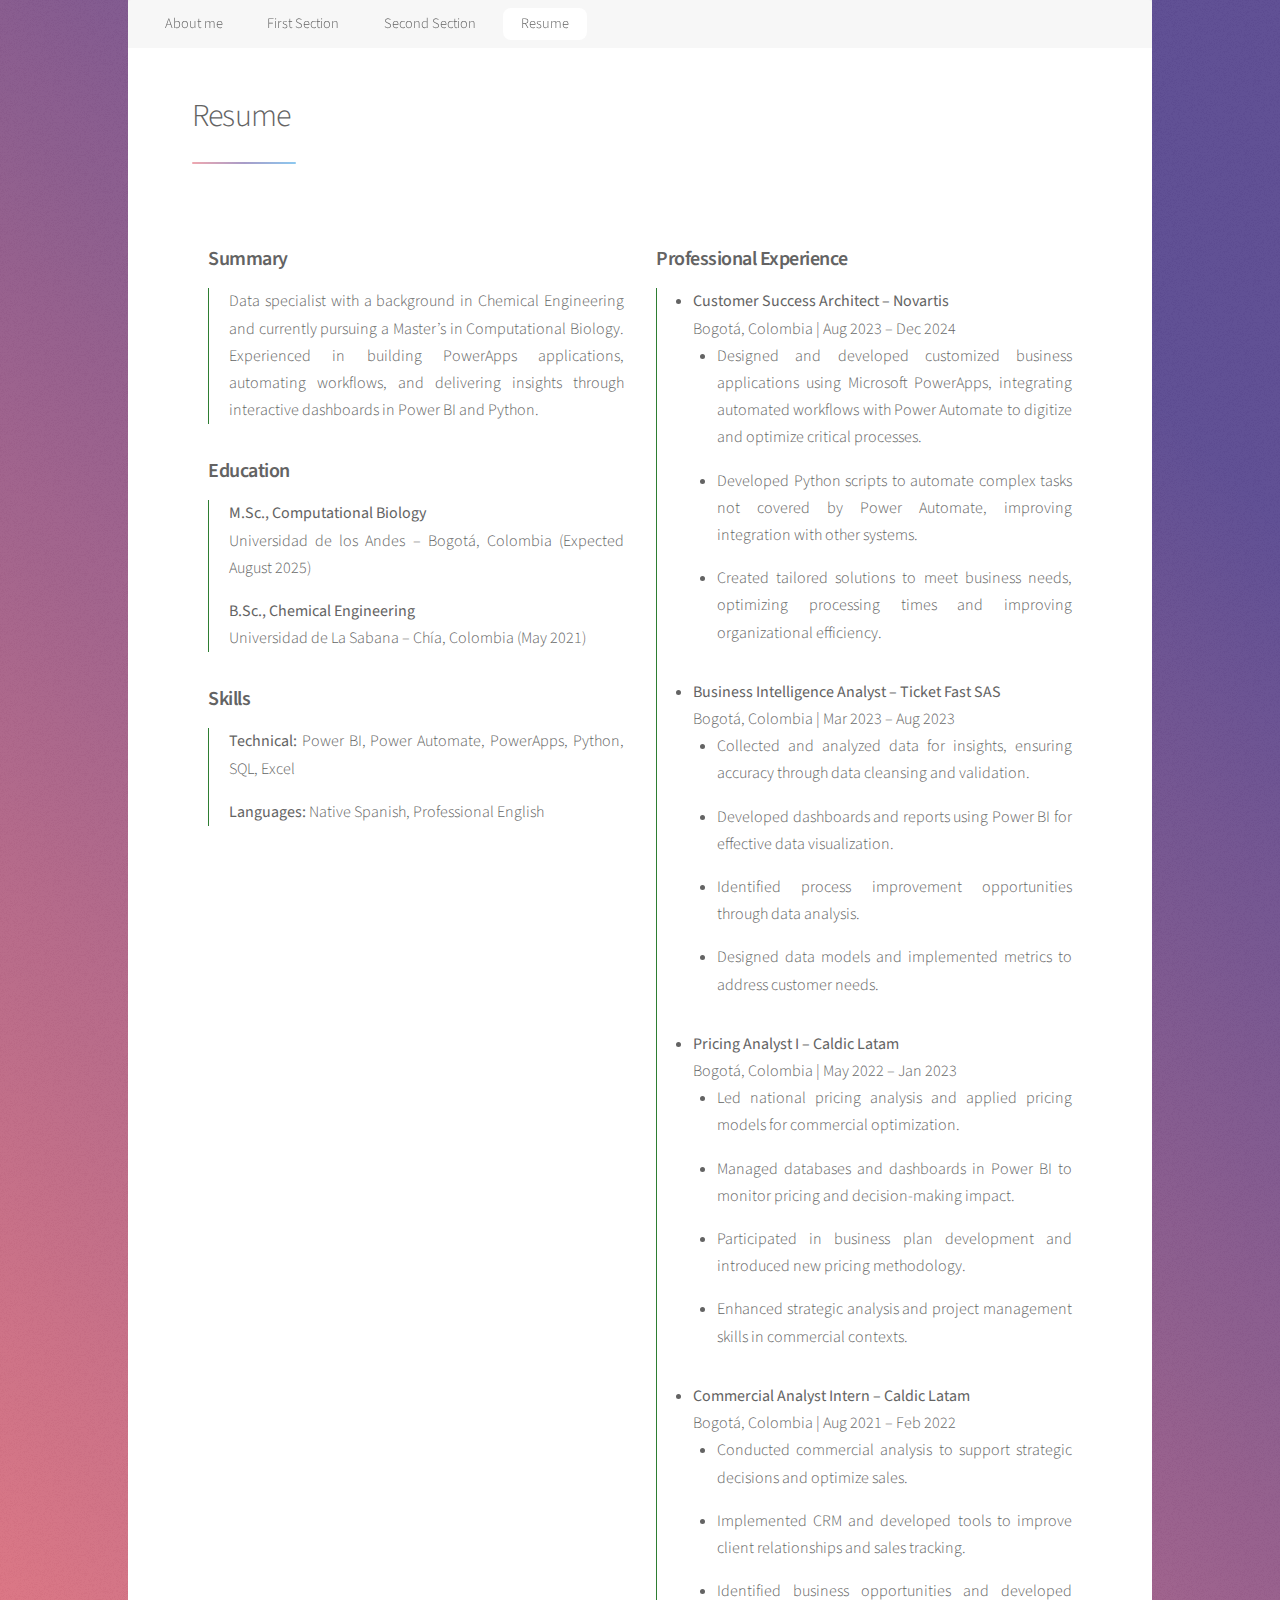
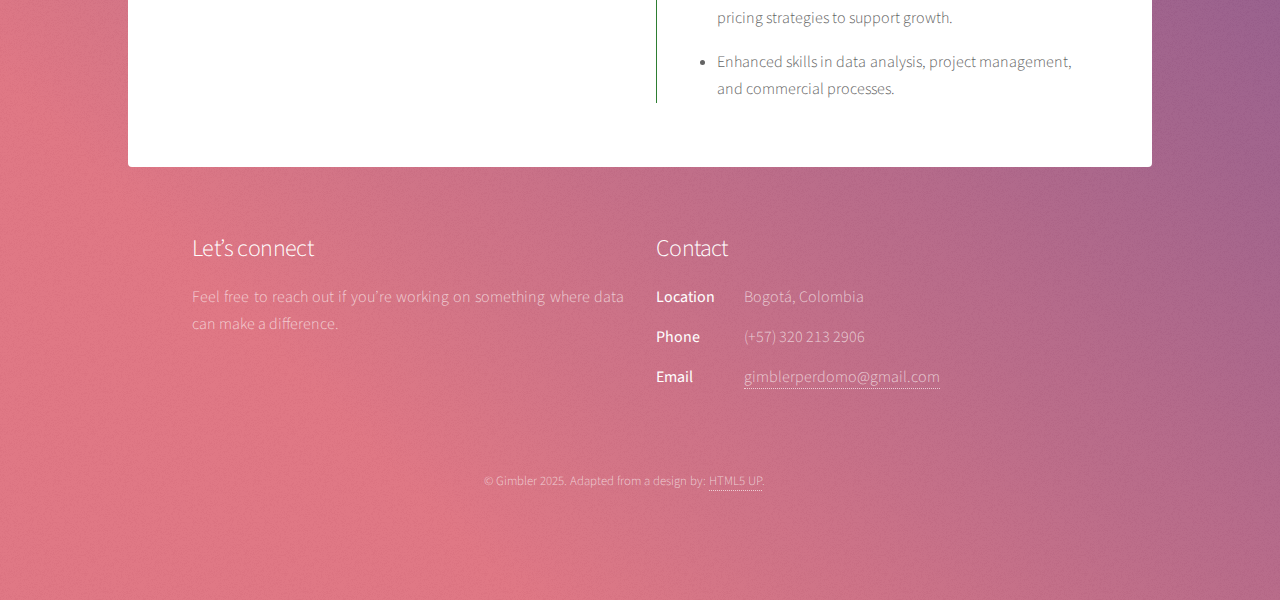
<file: resume.html>
<!DOCTYPE HTML>
<html>
<head>
  <title>Resume - Gimbler Perdomo</title>
  <meta charset="utf-8" />
  <meta name="viewport" content="width=device-width, initial-scale=1, user-scalable=no" />
  <link rel="stylesheet" href="assets/css/main.css" />
  <noscript><link rel="stylesheet" href="assets/css/noscript.css" /></noscript>
  <style>
    .timeline {
      border-left: 1px solid #2e7d32;
      padding-left: 1.25rem;
      margin-bottom: 2rem;
      max-width: 100%;
    }
    .timeline ul li {
      padding-left: 0;
      margin-bottom: 1rem;
    }
    .timeline ul li ul {
      list-style: disc;
      padding-left: 1.5rem;
    }
    .timeline ul li strong {
      display: inline;
    }
    p, ul {
      text-align: justify;
      font-size: 1rem;
      line-height: 1.7rem;
    }
    h3 {
      font-weight: 600;
      margin-top: 2rem;
    }
    .row {
      display: flex;
      flex-wrap: wrap;
      justify-content: center;
      margin: 0 auto;
      max-width: 1200px;
    }
    .col-6 {
      width: 50%;
      padding: 0 1rem;
      box-sizing: border-box;
    }
    @media screen and (max-width: 768px) {
      .col-6 {
        width: 100%;
      }
    }
  </style>
</head>
<body class="is-preload">
  <div id="wrapper">

    <!-- Nav -->
    <nav id="nav">
      <ul>
        <li><a href="index.html#intro">About me</a></li>
        <li><a href="index.html#first">First Section</a></li>
        <li><a href="index.html#second">Second Section</a></li>
        <li><a href="resume.html" class="active">Resume</a></li>
      </ul>
    </nav>
    
    <!-- Main -->
    <div id="main">
      <section id="content" class="main" style="padding-top: 1.5rem;">
        <header class="major">
          <h2>Resume</h2>
        </header>

        <div class="row">
          <!-- LEFT COLUMN -->
          <div class="col-6 col-12-medium">
            <h3>Summary</h3>
            <div class="timeline">
              <p>Data specialist with a background in Chemical Engineering and currently pursuing a Master’s in Computational Biology. Experienced in building PowerApps applications, automating workflows, and delivering insights through interactive dashboards in Power BI and Python.</p>
            </div>

            <h3>Education</h3>
            <div class="timeline">
              <ul style="list-style: none; padding-left: 0;">
                <li><strong>M.Sc., Computational Biology</strong><br />
                Universidad de los Andes – Bogotá, Colombia (Expected August 2025)</li>
                <li><strong>B.Sc., Chemical Engineering</strong><br />
                Universidad de La Sabana – Chía, Colombia (May 2021)</li>
              </ul>
            </div>

            <h3>Skills</h3>
            <div class="timeline">
              <ul style="list-style: none; padding-left: 0;">
                <li><strong>Technical:</strong> Power BI, Power Automate, PowerApps, Python, SQL, Excel</li>
                <li><strong>Languages:</strong> Native Spanish, Professional English</li>
              </ul>
            </div>
          </div>

          <!-- RIGHT COLUMN -->
          <div class="col-6 col-12-medium">
            <h3>Professional Experience</h3>
            <div class="timeline">
              <ul>
                <li><strong>Customer Success Architect – Novartis</strong><br />
                Bogotá, Colombia | Aug 2023 – Dec 2024
                  <ul>
                    <li>Designed and developed customized business applications using Microsoft PowerApps, integrating automated workflows with Power Automate to digitize and optimize critical processes.</li>
                    <li>Developed Python scripts to automate complex tasks not covered by Power Automate, improving integration with other systems.</li>
                    <li>Created tailored solutions to meet business needs, optimizing processing times and improving organizational efficiency.</li>
                  </ul>
                </li>
                <li><strong>Business Intelligence Analyst – Ticket Fast SAS</strong><br />
                Bogotá, Colombia | Mar 2023 – Aug 2023
                  <ul>
                    <li>Collected and analyzed data for insights, ensuring accuracy through data cleansing and validation.</li>
                    <li>Developed dashboards and reports using Power BI for effective data visualization.</li>
                    <li>Identified process improvement opportunities through data analysis.</li>
                    <li>Designed data models and implemented metrics to address customer needs.</li>
                  </ul>
                </li>
                <li><strong>Pricing Analyst I – Caldic Latam</strong><br />
                Bogotá, Colombia | May 2022 – Jan 2023
                  <ul>
                    <li>Led national pricing analysis and applied pricing models for commercial optimization.</li>
                    <li>Managed databases and dashboards in Power BI to monitor pricing and decision-making impact.</li>
                    <li>Participated in business plan development and introduced new pricing methodology.</li>
                    <li>Enhanced strategic analysis and project management skills in commercial contexts.</li>
                  </ul>
                </li>
                <li><strong>Commercial Analyst Intern – Caldic Latam</strong><br />
                Bogotá, Colombia | Aug 2021 – Feb 2022
                  <ul>
                    <li>Conducted commercial analysis to support strategic decisions and optimize sales.</li>
                    <li>Implemented CRM and developed tools to improve client relationships and sales tracking.</li>
                    <li>Identified business opportunities and developed pricing strategies to support growth.</li>
                    <li>Enhanced skills in data analysis, project management, and commercial processes.</li>
                  </ul>
                </li>
              </ul>
            </div>
          </div>
        </div>
      </section>
    </div>

    <!-- Footer -->
    <footer id="footer">
      <section>
        <h2>Let’s connect</h2>
        <p>Feel free to reach out if you’re working on something where data can make a difference.</p>
      </section>
      <section>
        <h2>Contact</h2>
        <dl class="alt">
          <dt>Location</dt>
          <dd>Bogotá, Colombia</dd>
          <dt>Phone</dt>
          <dd>(+57) 320 213 2906</dd>
          <dt>Email</dt>
          <dd><a href="mailto:gimblerperdomo@gmail.com">gimblerperdomo@gmail.com</a></dd>
        </dl>
      </section>
      <p class="copyright">
        &copy; Gimbler 2025. Adapted from a design by: <a href="https://html5up.net">HTML5 UP</a>.
      </p>
    </footer>
  </div>

  <!-- Scripts -->
  <script src="assets/js/jquery.min.js"></script>
  <script src="assets/js/jquery.scrollex.min.js"></script>
  <script src="assets/js/jquery.scrolly.min.js"></script>
  <script src="assets/js/browser.min.js"></script>
  <script src="assets/js/breakpoints.min.js"></script>
  <script src="assets/js/util.js"></script>
  <script src="assets/js/main.js"></script>
</body>
</html>
</file>
<file: assets/css/noscript.css>
/*
	Stellar by HTML5 UP
	html5up.net | @ajlkn
	Free for personal and commercial use under the CCA 3.0 license (html5up.net/license)
*/

/* Header */

	body.is-preload #header.alt > * {
		opacity: 1;
	}

	body.is-preload #header.alt .logo {
		-moz-transform: none;
		-webkit-transform: none;
		-ms-transform: none;
		transform: none;
	}
</file>
<file: assets/css/main.css>
@import url(fontawesome-all.min.css);
@import 'https://fonts.googleapis.com/css?family=Source+Sans+Pro:300,400';

/*
	Stellar by HTML5 UP
	html5up.net | @ajlkn
	Free for personal and commercial use under the CCA 3.0 license (html5up.net/license)
*/

html, body, div, span, applet, object,
iframe, h1, h2, h3, h4, h5, h6, p, blockquote,
pre, a, abbr, acronym, address, big, cite,
code, del, dfn, em, img, ins, kbd, q, s, samp,
small, strike, strong, sub, sup, tt, var, b,
u, i, center, dl, dt, dd, ol, ul, li, fieldset,
form, label, legend, table, caption, tbody,
tfoot, thead, tr, th, td, article, aside,
canvas, details, embed, figure, figcaption,
footer, header, hgroup, menu, nav, output, ruby,
section, summary, time, mark, audio, video {
	margin: 0;
	padding: 0;
	border: 0;
	font-size: 100%;
	font: inherit;
	vertical-align: baseline;}

article, aside, details, figcaption, figure,
footer, header, hgroup, menu, nav, section {
	display: block;}

body {
	line-height: 1;
}

ol, ul {
	list-style: none;
}

blockquote, q {
	quotes: none;
}

	blockquote:before, blockquote:after, q:before, q:after {
		content: '';
		content: none;
	}

table {
	border-collapse: collapse;
	border-spacing: 0;
}

body {
	-webkit-text-size-adjust: none;
}

mark {
	background-color: transparent;
	color: inherit;
}

input::-moz-focus-inner {
	border: 0;
	padding: 0;
}

input, select, textarea {
	-moz-appearance: none;
	-webkit-appearance: none;
	-ms-appearance: none;
	appearance: none;
}

/* Basic */

	@-ms-viewport {
		width: device-width;
	}

	body {
		-ms-overflow-style: scrollbar;
	}

	@media screen and (max-width: 480px) {

		html, body {
			min-width: 320px;
		}

	}

	html {
		box-sizing: border-box;
	}

	*, *:before, *:after {
		box-sizing: inherit;
	}

	body {
		background-color: #935d8c;
		background-image: url("images/overlay.png"), -moz-linear-gradient(45deg, #e37682 15%, #5f4d93 85%);
		background-image: url("images/overlay.png"), -webkit-linear-gradient(45deg, #e37682 15%, #5f4d93 85%);
		background-image: url("images/overlay.png"), -ms-linear-gradient(45deg, #e37682 15%, #5f4d93 85%);
		background-image: url("images/overlay.png"), linear-gradient(45deg, #e37682 15%, #5f4d93 85%);
	}

		body.is-preload *, body.is-preload *:before, body.is-preload *:after {
			-moz-animation: none !important;
			-webkit-animation: none !important;
			-ms-animation: none !important;
			animation: none !important;
			-moz-transition: none !important;
			-webkit-transition: none !important;
			-ms-transition: none !important;
			transition: none !important;
		}

/* Type */

	body {
		background-color: #935d8c;
		color: rgba(255, 255, 255, 0.65);
	}

	body, input, select, textarea {
		font-family: "Source Sans Pro", Helvetica, sans-serif;
		font-size: 17pt;
		font-weight: 300;
		line-height: 1.65;
	}

		@media screen and (max-width: 1680px) {

			body, input, select, textarea {
				font-size: 14pt;
			}

		}

		@media screen and (max-width: 1280px) {

			body, input, select, textarea {
				font-size: 12pt;
			}

		}

		@media screen and (max-width: 360px) {

			body, input, select, textarea {
				font-size: 11pt;
			}

		}

	a {
		-moz-transition: color 0.2s ease, border-bottom 0.2s ease;
		-webkit-transition: color 0.2s ease, border-bottom 0.2s ease;
		-ms-transition: color 0.2s ease, border-bottom 0.2s ease;
		transition: color 0.2s ease, border-bottom 0.2s ease;
		text-decoration: none;
		border-bottom: dotted 1px;
		color: inherit;
	}

		a:hover {
			border-bottom-color: transparent;
		}

	strong, b {
		font-weight: 400;
	}

	em, i {
		font-style: italic;
	}

	p {
		margin: 0 0 2em 0;
	}

		p.content {
			-moz-columns: 20em 2;
			-webkit-columns: 20em 2;
			-ms-columns: 20em 2;
			columns: 20em 2;
			-moz-column-gap: 2em;
			-webkit-column-gap: 2em;
			-ms-column-gap: 2em;
			column-gap: 2em;
			text-align: justify;
		}

	h1, h2, h3, h4, h5, h6 {
		font-weight: 300;
		line-height: 1.5;
		margin: 0 0 0.7em 0;
		letter-spacing: -0.025em;
	}

		h1 a, h2 a, h3 a, h4 a, h5 a, h6 a {
			color: inherit;
			text-decoration: none;
		}

	h1 {
		font-size: 2.5em;
		line-height: 1.2;
	}

	h2 {
		font-size: 1.5em;
	}

	h3 {
		font-size: 1.25em;
	}

	h4 {
		font-size: 1.1em;
	}

	h5 {
		font-size: 0.9em;
	}

	h6 {
		font-size: 0.7em;
	}

	@media screen and (max-width: 736px) {

		h1 {
			font-size: 2em;
		}

	}

	sub {
		font-size: 0.8em;
		position: relative;
		top: 0.5em;
	}

	sup {
		font-size: 0.8em;
		position: relative;
		top: -0.5em;
	}

	blockquote {
		border-left: solid 4px;
		font-style: italic;
		margin: 0 0 2em 0;
		padding: 0.5em 0 0.5em 2em;
	}

	code {
		border-radius: 8px;
		border: solid 1px;
		font-family: "Courier New", monospace;
		font-size: 0.9em;
		margin: 0 0.25em;
		padding: 0.25em 0.65em;
	}

	pre {
		-webkit-overflow-scrolling: touch;
		font-family: "Courier New", monospace;
		font-size: 0.9em;
		margin: 0 0 2em 0;
	}

		pre code {
			display: block;
			line-height: 1.75;
			padding: 1em 1.5em;
			overflow-x: auto;
		}

	hr {
		border: 0;
		border-bottom: solid 1px;
		margin: 2em 0;
	}

		hr.major {
			margin: 3em 0;
		}

	.align-left {
		text-align: left;
	}

	.align-center {
		text-align: center;
	}

	.align-right {
		text-align: right;
	}

	input, select, textarea {
		color: #ffffff;
	}

	a:hover {
		color: #ffffff;
	}

	strong, b {
		color: #ffffff;
	}

	h1, h2, h3, h4, h5, h6 {
		color: #ffffff;
	}

	blockquote {
		border-left-color: rgba(255, 255, 255, 0.35);
	}

	code {
		background: rgba(255, 255, 255, 0.075);
		border-color: rgba(255, 255, 255, 0.35);
	}

	hr {
		border-bottom-color: rgba(255, 255, 255, 0.35);
	}

/* Row */

	.row {
		display: flex;
		flex-wrap: wrap;
		box-sizing: border-box;
		align-items: stretch;
	}

		.row > * {
			box-sizing: border-box;
		}

		.row.gtr-uniform > * > :last-child {
			margin-bottom: 0;
		}

		.row.aln-left {
			justify-content: flex-start;
		}

		.row.aln-center {
			justify-content: center;
		}

		.row.aln-right {
			justify-content: flex-end;
		}

		.row.aln-top {
			align-items: flex-start;
		}

		.row.aln-middle {
			align-items: center;
		}

		.row.aln-bottom {
			align-items: flex-end;
		}

		.row > .imp {
			order: -1;
		}

		.row > .col-1 {
			width: 8.33333%;
		}

		.row > .off-1 {
			margin-left: 8.33333%;
		}

		.row > .col-2 {
			width: 16.66667%;
		}

		.row > .off-2 {
			margin-left: 16.66667%;
		}

		.row > .col-3 {
			width: 25%;
		}

		.row > .off-3 {
			margin-left: 25%;
		}

		.row > .col-4 {
			width: 33.33333%;
		}

		.row > .off-4 {
			margin-left: 33.33333%;
		}

		.row > .col-5 {
			width: 41.66667%;
		}

		.row > .off-5 {
			margin-left: 41.66667%;
		}

		.row > .col-6 {
			width: 50%;
		}

		.row > .off-6 {
			margin-left: 50%;
		}

		.row > .col-7 {
			width: 58.33333%;
		}

		.row > .off-7 {
			margin-left: 58.33333%;
		}

		.row > .col-8 {
			width: 66.66667%;
		}

		.row > .off-8 {
			margin-left: 66.66667%;
		}

		.row > .col-9 {
			width: 75%;
		}

		.row > .off-9 {
			margin-left: 75%;
		}

		.row > .col-10 {
			width: 83.33333%;
		}

		.row > .off-10 {
			margin-left: 83.33333%;
		}

		.row > .col-11 {
			width: 91.66667%;
		}

		.row > .off-11 {
			margin-left: 91.66667%;
		}

		.row > .col-12 {
			width: 100%;
		}

		.row > .off-12 {
			margin-left: 100%;
		}

		.row.gtr-0 {
			margin-top: 0;
			margin-left: 0em;
		}

			.row.gtr-0 > * {
				padding: 0 0 0 0em;
			}

			.row.gtr-0.gtr-uniform {
				margin-top: 0em;
			}

				.row.gtr-0.gtr-uniform > * {
					padding-top: 0em;
				}

		.row.gtr-25 {
			margin-top: 0;
			margin-left: -0.375em;
		}

			.row.gtr-25 > * {
				padding: 0 0 0 0.375em;
			}

			.row.gtr-25.gtr-uniform {
				margin-top: -0.375em;
			}

				.row.gtr-25.gtr-uniform > * {
					padding-top: 0.375em;
				}

		.row.gtr-50 {
			margin-top: 0;
			margin-left: -0.75em;
		}

			.row.gtr-50 > * {
				padding: 0 0 0 0.75em;
			}

			.row.gtr-50.gtr-uniform {
				margin-top: -0.75em;
			}

				.row.gtr-50.gtr-uniform > * {
					padding-top: 0.75em;
				}

		.row {
			margin-top: 0;
			margin-left: -1.5em;
		}

			.row > * {
				padding: 0 0 0 1.5em;
			}

			.row.gtr-uniform {
				margin-top: -1.5em;
			}

				.row.gtr-uniform > * {
					padding-top: 1.5em;
				}

		.row.gtr-150 {
			margin-top: 0;
			margin-left: -2.25em;
		}

			.row.gtr-150 > * {
				padding: 0 0 0 2.25em;
			}

			.row.gtr-150.gtr-uniform {
				margin-top: -2.25em;
			}

				.row.gtr-150.gtr-uniform > * {
					padding-top: 2.25em;
				}

		.row.gtr-200 {
			margin-top: 0;
			margin-left: -3em;
		}

			.row.gtr-200 > * {
				padding: 0 0 0 3em;
			}

			.row.gtr-200.gtr-uniform {
				margin-top: -3em;
			}

				.row.gtr-200.gtr-uniform > * {
					padding-top: 3em;
				}

		@media screen and (max-width: 1680px) {

			.row {
				display: flex;
				flex-wrap: wrap;
				box-sizing: border-box;
				align-items: stretch;
			}

				.row > * {
					box-sizing: border-box;
				}

				.row.gtr-uniform > * > :last-child {
					margin-bottom: 0;
				}

				.row.aln-left {
					justify-content: flex-start;
				}

				.row.aln-center {
					justify-content: center;
				}

				.row.aln-right {
					justify-content: flex-end;
				}

				.row.aln-top {
					align-items: flex-start;
				}

				.row.aln-middle {
					align-items: center;
				}

				.row.aln-bottom {
					align-items: flex-end;
				}

				.row > .imp-xlarge {
					order: -1;
				}

				.row > .col-1-xlarge {
					width: 8.33333%;
				}

				.row > .off-1-xlarge {
					margin-left: 8.33333%;
				}

				.row > .col-2-xlarge {
					width: 16.66667%;
				}

				.row > .off-2-xlarge {
					margin-left: 16.66667%;
				}

				.row > .col-3-xlarge {
					width: 25%;
				}

				.row > .off-3-xlarge {
					margin-left: 25%;
				}

				.row > .col-4-xlarge {
					width: 33.33333%;
				}

				.row > .off-4-xlarge {
					margin-left: 33.33333%;
				}

				.row > .col-5-xlarge {
					width: 41.66667%;
				}

				.row > .off-5-xlarge {
					margin-left: 41.66667%;
				}

				.row > .col-6-xlarge {
					width: 50%;
				}

				.row > .off-6-xlarge {
					margin-left: 50%;
				}

				.row > .col-7-xlarge {
					width: 58.33333%;
				}

				.row > .off-7-xlarge {
					margin-left: 58.33333%;
				}

				.row > .col-8-xlarge {
					width: 66.66667%;
				}

				.row > .off-8-xlarge {
					margin-left: 66.66667%;
				}

				.row > .col-9-xlarge {
					width: 75%;
				}

				.row > .off-9-xlarge {
					margin-left: 75%;
				}

				.row > .col-10-xlarge {
					width: 83.33333%;
				}

				.row > .off-10-xlarge {
					margin-left: 83.33333%;
				}

				.row > .col-11-xlarge {
					width: 91.66667%;
				}

				.row > .off-11-xlarge {
					margin-left: 91.66667%;
				}

				.row > .col-12-xlarge {
					width: 100%;
				}

				.row > .off-12-xlarge {
					margin-left: 100%;
				}

				.row.gtr-0 {
					margin-top: 0;
					margin-left: 0em;
				}

					.row.gtr-0 > * {
						padding: 0 0 0 0em;
					}

					.row.gtr-0.gtr-uniform {
						margin-top: 0em;
					}

						.row.gtr-0.gtr-uniform > * {
							padding-top: 0em;
						}

				.row.gtr-25 {
					margin-top: 0;
					margin-left: -0.375em;
				}

					.row.gtr-25 > * {
						padding: 0 0 0 0.375em;
					}

					.row.gtr-25.gtr-uniform {
						margin-top: -0.375em;
					}

						.row.gtr-25.gtr-uniform > * {
							padding-top: 0.375em;
						}

				.row.gtr-50 {
					margin-top: 0;
					margin-left: -0.75em;
				}

					.row.gtr-50 > * {
						padding: 0 0 0 0.75em;
					}

					.row.gtr-50.gtr-uniform {
						margin-top: -0.75em;
					}

						.row.gtr-50.gtr-uniform > * {
							padding-top: 0.75em;
						}

				.row {
					margin-top: 0;
					margin-left: -1.5em;
				}

					.row > * {
						padding: 0 0 0 1.5em;
					}

					.row.gtr-uniform {
						margin-top: -1.5em;
					}

						.row.gtr-uniform > * {
							padding-top: 1.5em;
						}

				.row.gtr-150 {
					margin-top: 0;
					margin-left: -2.25em;
				}

					.row.gtr-150 > * {
						padding: 0 0 0 2.25em;
					}

					.row.gtr-150.gtr-uniform {
						margin-top: -2.25em;
					}

						.row.gtr-150.gtr-uniform > * {
							padding-top: 2.25em;
						}

				.row.gtr-200 {
					margin-top: 0;
					margin-left: -3em;
				}

					.row.gtr-200 > * {
						padding: 0 0 0 3em;
					}

					.row.gtr-200.gtr-uniform {
						margin-top: -3em;
					}

						.row.gtr-200.gtr-uniform > * {
							padding-top: 3em;
						}

		}

		@media screen and (max-width: 1280px) {

			.row {
				display: flex;
				flex-wrap: wrap;
				box-sizing: border-box;
				align-items: stretch;
			}

				.row > * {
					box-sizing: border-box;
				}

				.row.gtr-uniform > * > :last-child {
					margin-bottom: 0;
				}

				.row.aln-left {
					justify-content: flex-start;
				}

				.row.aln-center {
					justify-content: center;
				}

				.row.aln-right {
					justify-content: flex-end;
				}

				.row.aln-top {
					align-items: flex-start;
				}

				.row.aln-middle {
					align-items: center;
				}

				.row.aln-bottom {
					align-items: flex-end;
				}

				.row > .imp-large {
					order: -1;
				}

				.row > .col-1-large {
					width: 8.33333%;
				}

				.row > .off-1-large {
					margin-left: 8.33333%;
				}

				.row > .col-2-large {
					width: 16.66667%;
				}

				.row > .off-2-large {
					margin-left: 16.66667%;
				}

				.row > .col-3-large {
					width: 25%;
				}

				.row > .off-3-large {
					margin-left: 25%;
				}

				.row > .col-4-large {
					width: 33.33333%;
				}

				.row > .off-4-large {
					margin-left: 33.33333%;
				}

				.row > .col-5-large {
					width: 41.66667%;
				}

				.row > .off-5-large {
					margin-left: 41.66667%;
				}

				.row > .col-6-large {
					width: 50%;
				}

				.row > .off-6-large {
					margin-left: 50%;
				}

				.row > .col-7-large {
					width: 58.33333%;
				}

				.row > .off-7-large {
					margin-left: 58.33333%;
				}

				.row > .col-8-large {
					width: 66.66667%;
				}

				.row > .off-8-large {
					margin-left: 66.66667%;
				}

				.row > .col-9-large {
					width: 75%;
				}

				.row > .off-9-large {
					margin-left: 75%;
				}

				.row > .col-10-large {
					width: 83.33333%;
				}

				.row > .off-10-large {
					margin-left: 83.33333%;
				}

				.row > .col-11-large {
					width: 91.66667%;
				}

				.row > .off-11-large {
					margin-left: 91.66667%;
				}

				.row > .col-12-large {
					width: 100%;
				}

				.row > .off-12-large {
					margin-left: 100%;
				}

				.row.gtr-0 {
					margin-top: 0;
					margin-left: 0em;
				}

					.row.gtr-0 > * {
						padding: 0 0 0 0em;
					}

					.row.gtr-0.gtr-uniform {
						margin-top: 0em;
					}

						.row.gtr-0.gtr-uniform > * {
							padding-top: 0em;
						}

				.row.gtr-25 {
					margin-top: 0;
					margin-left: -0.375em;
				}

					.row.gtr-25 > * {
						padding: 0 0 0 0.375em;
					}

					.row.gtr-25.gtr-uniform {
						margin-top: -0.375em;
					}

						.row.gtr-25.gtr-uniform > * {
							padding-top: 0.375em;
						}

				.row.gtr-50 {
					margin-top: 0;
					margin-left: -0.75em;
				}

					.row.gtr-50 > * {
						padding: 0 0 0 0.75em;
					}

					.row.gtr-50.gtr-uniform {
						margin-top: -0.75em;
					}

						.row.gtr-50.gtr-uniform > * {
							padding-top: 0.75em;
						}

				.row {
					margin-top: 0;
					margin-left: -1.5em;
				}

					.row > * {
						padding: 0 0 0 1.5em;
					}

					.row.gtr-uniform {
						margin-top: -1.5em;
					}

						.row.gtr-uniform > * {
							padding-top: 1.5em;
						}

				.row.gtr-150 {
					margin-top: 0;
					margin-left: -2.25em;
				}

					.row.gtr-150 > * {
						padding: 0 0 0 2.25em;
					}

					.row.gtr-150.gtr-uniform {
						margin-top: -2.25em;
					}

						.row.gtr-150.gtr-uniform > * {
							padding-top: 2.25em;
						}

				.row.gtr-200 {
					margin-top: 0;
					margin-left: -3em;
				}

					.row.gtr-200 > * {
						padding: 0 0 0 3em;
					}

					.row.gtr-200.gtr-uniform {
						margin-top: -3em;
					}

						.row.gtr-200.gtr-uniform > * {
							padding-top: 3em;
						}

		}

		@media screen and (max-width: 980px) {

			.row {
				display: flex;
				flex-wrap: wrap;
				box-sizing: border-box;
				align-items: stretch;
			}

				.row > * {
					box-sizing: border-box;
				}

				.row.gtr-uniform > * > :last-child {
					margin-bottom: 0;
				}

				.row.aln-left {
					justify-content: flex-start;
				}

				.row.aln-center {
					justify-content: center;
				}

				.row.aln-right {
					justify-content: flex-end;
				}

				.row.aln-top {
					align-items: flex-start;
				}

				.row.aln-middle {
					align-items: center;
				}

				.row.aln-bottom {
					align-items: flex-end;
				}

				.row > .imp-medium {
					order: -1;
				}

				.row > .col-1-medium {
					width: 8.33333%;
				}

				.row > .off-1-medium {
					margin-left: 8.33333%;
				}

				.row > .col-2-medium {
					width: 16.66667%;
				}

				.row > .off-2-medium {
					margin-left: 16.66667%;
				}

				.row > .col-3-medium {
					width: 25%;
				}

				.row > .off-3-medium {
					margin-left: 25%;
				}

				.row > .col-4-medium {
					width: 33.33333%;
				}

				.row > .off-4-medium {
					margin-left: 33.33333%;
				}

				.row > .col-5-medium {
					width: 41.66667%;
				}

				.row > .off-5-medium {
					margin-left: 41.66667%;
				}

				.row > .col-6-medium {
					width: 50%;
				}

				.row > .off-6-medium {
					margin-left: 50%;
				}

				.row > .col-7-medium {
					width: 58.33333%;
				}

				.row > .off-7-medium {
					margin-left: 58.33333%;
				}

				.row > .col-8-medium {
					width: 66.66667%;
				}

				.row > .off-8-medium {
					margin-left: 66.66667%;
				}

				.row > .col-9-medium {
					width: 75%;
				}

				.row > .off-9-medium {
					margin-left: 75%;
				}

				.row > .col-10-medium {
					width: 83.33333%;
				}

				.row > .off-10-medium {
					margin-left: 83.33333%;
				}

				.row > .col-11-medium {
					width: 91.66667%;
				}

				.row > .off-11-medium {
					margin-left: 91.66667%;
				}

				.row > .col-12-medium {
					width: 100%;
				}

				.row > .off-12-medium {
					margin-left: 100%;
				}

				.row.gtr-0 {
					margin-top: 0;
					margin-left: 0em;
				}

					.row.gtr-0 > * {
						padding: 0 0 0 0em;
					}

					.row.gtr-0.gtr-uniform {
						margin-top: 0em;
					}

						.row.gtr-0.gtr-uniform > * {
							padding-top: 0em;
						}

				.row.gtr-25 {
					margin-top: 0;
					margin-left: -0.375em;
				}

					.row.gtr-25 > * {
						padding: 0 0 0 0.375em;
					}

					.row.gtr-25.gtr-uniform {
						margin-top: -0.375em;
					}

						.row.gtr-25.gtr-uniform > * {
							padding-top: 0.375em;
						}

				.row.gtr-50 {
					margin-top: 0;
					margin-left: -0.75em;
				}

					.row.gtr-50 > * {
						padding: 0 0 0 0.75em;
					}

					.row.gtr-50.gtr-uniform {
						margin-top: -0.75em;
					}

						.row.gtr-50.gtr-uniform > * {
							padding-top: 0.75em;
						}

				.row {
					margin-top: 0;
					margin-left: -1.5em;
				}

					.row > * {
						padding: 0 0 0 1.5em;
					}

					.row.gtr-uniform {
						margin-top: -1.5em;
					}

						.row.gtr-uniform > * {
							padding-top: 1.5em;
						}

				.row.gtr-150 {
					margin-top: 0;
					margin-left: -2.25em;
				}

					.row.gtr-150 > * {
						padding: 0 0 0 2.25em;
					}

					.row.gtr-150.gtr-uniform {
						margin-top: -2.25em;
					}

						.row.gtr-150.gtr-uniform > * {
							padding-top: 2.25em;
						}

				.row.gtr-200 {
					margin-top: 0;
					margin-left: -3em;
				}

					.row.gtr-200 > * {
						padding: 0 0 0 3em;
					}

					.row.gtr-200.gtr-uniform {
						margin-top: -3em;
					}

						.row.gtr-200.gtr-uniform > * {
							padding-top: 3em;
						}

		}

		@media screen and (max-width: 736px) {

			.row {
				display: flex;
				flex-wrap: wrap;
				box-sizing: border-box;
				align-items: stretch;
			}

				.row > * {
					box-sizing: border-box;
				}

				.row.gtr-uniform > * > :last-child {
					margin-bottom: 0;
				}

				.row.aln-left {
					justify-content: flex-start;
				}

				.row.aln-center {
					justify-content: center;
				}

				.row.aln-right {
					justify-content: flex-end;
				}

				.row.aln-top {
					align-items: flex-start;
				}

				.row.aln-middle {
					align-items: center;
				}

				.row.aln-bottom {
					align-items: flex-end;
				}

				.row > .imp-small {
					order: -1;
				}

				.row > .col-1-small {
					width: 8.33333%;
				}

				.row > .off-1-small {
					margin-left: 8.33333%;
				}

				.row > .col-2-small {
					width: 16.66667%;
				}

				.row > .off-2-small {
					margin-left: 16.66667%;
				}

				.row > .col-3-small {
					width: 25%;
				}

				.row > .off-3-small {
					margin-left: 25%;
				}

				.row > .col-4-small {
					width: 33.33333%;
				}

				.row > .off-4-small {
					margin-left: 33.33333%;
				}

				.row > .col-5-small {
					width: 41.66667%;
				}

				.row > .off-5-small {
					margin-left: 41.66667%;
				}

				.row > .col-6-small {
					width: 50%;
				}

				.row > .off-6-small {
					margin-left: 50%;
				}

				.row > .col-7-small {
					width: 58.33333%;
				}

				.row > .off-7-small {
					margin-left: 58.33333%;
				}

				.row > .col-8-small {
					width: 66.66667%;
				}

				.row > .off-8-small {
					margin-left: 66.66667%;
				}

				.row > .col-9-small {
					width: 75%;
				}

				.row > .off-9-small {
					margin-left: 75%;
				}

				.row > .col-10-small {
					width: 83.33333%;
				}

				.row > .off-10-small {
					margin-left: 83.33333%;
				}

				.row > .col-11-small {
					width: 91.66667%;
				}

				.row > .off-11-small {
					margin-left: 91.66667%;
				}

				.row > .col-12-small {
					width: 100%;
				}

				.row > .off-12-small {
					margin-left: 100%;
				}

				.row.gtr-0 {
					margin-top: 0;
					margin-left: 0em;
				}

					.row.gtr-0 > * {
						padding: 0 0 0 0em;
					}

					.row.gtr-0.gtr-uniform {
						margin-top: 0em;
					}

						.row.gtr-0.gtr-uniform > * {
							padding-top: 0em;
						}

				.row.gtr-25 {
					margin-top: 0;
					margin-left: -0.25em;
				}

					.row.gtr-25 > * {
						padding: 0 0 0 0.25em;
					}

					.row.gtr-25.gtr-uniform {
						margin-top: -0.25em;
					}

						.row.gtr-25.gtr-uniform > * {
							padding-top: 0.25em;
						}

				.row.gtr-50 {
					margin-top: 0;
					margin-left: -0.5em;
				}

					.row.gtr-50 > * {
						padding: 0 0 0 0.5em;
					}

					.row.gtr-50.gtr-uniform {
						margin-top: -0.5em;
					}

						.row.gtr-50.gtr-uniform > * {
							padding-top: 0.5em;
						}

				.row {
					margin-top: 0;
					margin-left: -1em;
				}

					.row > * {
						padding: 0 0 0 1em;
					}

					.row.gtr-uniform {
						margin-top: -1em;
					}

						.row.gtr-uniform > * {
							padding-top: 1em;
						}

				.row.gtr-150 {
					margin-top: 0;
					margin-left: -1.5em;
				}

					.row.gtr-150 > * {
						padding: 0 0 0 1.5em;
					}

					.row.gtr-150.gtr-uniform {
						margin-top: -1.5em;
					}

						.row.gtr-150.gtr-uniform > * {
							padding-top: 1.5em;
						}

				.row.gtr-200 {
					margin-top: 0;
					margin-left: -2em;
				}

					.row.gtr-200 > * {
						padding: 0 0 0 2em;
					}

					.row.gtr-200.gtr-uniform {
						margin-top: -2em;
					}

						.row.gtr-200.gtr-uniform > * {
							padding-top: 2em;
						}

		}

		@media screen and (max-width: 480px) {

			.row {
				display: flex;
				flex-wrap: wrap;
				box-sizing: border-box;
				align-items: stretch;
			}

				.row > * {
					box-sizing: border-box;
				}

				.row.gtr-uniform > * > :last-child {
					margin-bottom: 0;
				}

				.row.aln-left {
					justify-content: flex-start;
				}

				.row.aln-center {
					justify-content: center;
				}

				.row.aln-right {
					justify-content: flex-end;
				}

				.row.aln-top {
					align-items: flex-start;
				}

				.row.aln-middle {
					align-items: center;
				}

				.row.aln-bottom {
					align-items: flex-end;
				}

				.row > .imp-xsmall {
					order: -1;
				}

				.row > .col-1-xsmall {
					width: 8.33333%;
				}

				.row > .off-1-xsmall {
					margin-left: 8.33333%;
				}

				.row > .col-2-xsmall {
					width: 16.66667%;
				}

				.row > .off-2-xsmall {
					margin-left: 16.66667%;
				}

				.row > .col-3-xsmall {
					width: 25%;
				}

				.row > .off-3-xsmall {
					margin-left: 25%;
				}

				.row > .col-4-xsmall {
					width: 33.33333%;
				}

				.row > .off-4-xsmall {
					margin-left: 33.33333%;
				}

				.row > .col-5-xsmall {
					width: 41.66667%;
				}

				.row > .off-5-xsmall {
					margin-left: 41.66667%;
				}

				.row > .col-6-xsmall {
					width: 50%;
				}

				.row > .off-6-xsmall {
					margin-left: 50%;
				}

				.row > .col-7-xsmall {
					width: 58.33333%;
				}

				.row > .off-7-xsmall {
					margin-left: 58.33333%;
				}

				.row > .col-8-xsmall {
					width: 66.66667%;
				}

				.row > .off-8-xsmall {
					margin-left: 66.66667%;
				}

				.row > .col-9-xsmall {
					width: 75%;
				}

				.row > .off-9-xsmall {
					margin-left: 75%;
				}

				.row > .col-10-xsmall {
					width: 83.33333%;
				}

				.row > .off-10-xsmall {
					margin-left: 83.33333%;
				}

				.row > .col-11-xsmall {
					width: 91.66667%;
				}

				.row > .off-11-xsmall {
					margin-left: 91.66667%;
				}

				.row > .col-12-xsmall {
					width: 100%;
				}

				.row > .off-12-xsmall {
					margin-left: 100%;
				}

				.row.gtr-0 {
					margin-top: 0;
					margin-left: 0em;
				}

					.row.gtr-0 > * {
						padding: 0 0 0 0em;
					}

					.row.gtr-0.gtr-uniform {
						margin-top: 0em;
					}

						.row.gtr-0.gtr-uniform > * {
							padding-top: 0em;
						}

				.row.gtr-25 {
					margin-top: 0;
					margin-left: -0.3125em;
				}

					.row.gtr-25 > * {
						padding: 0 0 0 0.3125em;
					}

					.row.gtr-25.gtr-uniform {
						margin-top: -0.3125em;
					}

						.row.gtr-25.gtr-uniform > * {
							padding-top: 0.3125em;
						}

				.row.gtr-50 {
					margin-top: 0;
					margin-left: -0.625em;
				}

					.row.gtr-50 > * {
						padding: 0 0 0 0.625em;
					}

					.row.gtr-50.gtr-uniform {
						margin-top: -0.625em;
					}

						.row.gtr-50.gtr-uniform > * {
							padding-top: 0.625em;
						}

				.row {
					margin-top: 0;
					margin-left: -1.25em;
				}

					.row > * {
						padding: 0 0 0 1.25em;
					}

					.row.gtr-uniform {
						margin-top: -1.25em;
					}

						.row.gtr-uniform > * {
							padding-top: 1.25em;
						}

				.row.gtr-150 {
					margin-top: 0;
					margin-left: -1.875em;
				}

					.row.gtr-150 > * {
						padding: 0 0 0 1.875em;
					}

					.row.gtr-150.gtr-uniform {
						margin-top: -1.875em;
					}

						.row.gtr-150.gtr-uniform > * {
							padding-top: 1.875em;
						}

				.row.gtr-200 {
					margin-top: 0;
					margin-left: -2.5em;
				}

					.row.gtr-200 > * {
						padding: 0 0 0 2.5em;
					}

					.row.gtr-200.gtr-uniform {
						margin-top: -2.5em;
					}

						.row.gtr-200.gtr-uniform > * {
							padding-top: 2.5em;
						}

		}

/* Box */

	.box {
		border-radius: 8px;
		border: solid;
		margin-bottom: 2em;
		padding: 1.5em;
	}

		.box > :last-child,
		.box > :last-child > :last-child,
		.box > :last-child > :last-child > :last-child {
			margin-bottom: 0;
		}

		.box.alt {
			border: 0;
			border-radius: 0;
			padding: 0;
		}

	.box {
		border-color: rgba(255, 255, 255, 0.35);
	}

/* Button */

	input[type="submit"],
	input[type="reset"],
	input[type="button"],
	button,
	.button {
		-moz-appearance: none;
		-webkit-appearance: none;
		-ms-appearance: none;
		appearance: none;
		-moz-transition: background-color 0.2s ease-in-out, color 0.2s ease-in-out;
		-webkit-transition: background-color 0.2s ease-in-out, color 0.2s ease-in-out;
		-ms-transition: background-color 0.2s ease-in-out, color 0.2s ease-in-out;
		transition: background-color 0.2s ease-in-out, color 0.2s ease-in-out;
		border-radius: 8px;
		border: 0;
		cursor: pointer;
		display: inline-block;
		font-weight: 300;
		height: 2.75em;
		line-height: 2.75em;
		min-width: 9.25em;
		padding: 0 1.5em;
		text-align: center;
		text-decoration: none;
		white-space: nowrap;
	}

		input[type="submit"].icon,
		input[type="reset"].icon,
		input[type="button"].icon,
		button.icon,
		.button.icon {
			padding-left: 1.35em;
		}

			input[type="submit"].icon:before,
			input[type="reset"].icon:before,
			input[type="button"].icon:before,
			button.icon:before,
			.button.icon:before {
				margin-right: 0.5em;
			}

		input[type="submit"].fit,
		input[type="reset"].fit,
		input[type="button"].fit,
		button.fit,
		.button.fit {
			width: 100%;
		}

		input[type="submit"].small,
		input[type="reset"].small,
		input[type="button"].small,
		button.small,
		.button.small {
			font-size: 0.8em;
		}

		input[type="submit"].large,
		input[type="reset"].large,
		input[type="button"].large,
		button.large,
		.button.large {
			font-size: 1.35em;
		}

		input[type="submit"].disabled, input[type="submit"]:disabled,
		input[type="reset"].disabled,
		input[type="reset"]:disabled,
		input[type="button"].disabled,
		input[type="button"]:disabled,
		button.disabled,
		button:disabled,
		.button.disabled,
		.button:disabled {
			pointer-events: none;
			opacity: 0.25;
		}

		@media screen and (max-width: 736px) {

			input[type="submit"],
			input[type="reset"],
			input[type="button"],
			button,
			.button {
				min-width: 0;
			}

		}

	input[type="submit"],
	input[type="reset"],
	input[type="button"],
	button,
	.button {
		background-color: transparent;
		box-shadow: inset 0 0 0 1px rgba(255, 255, 255, 0.35);
		color: #ffffff !important;
	}

		input[type="submit"]:hover,
		input[type="reset"]:hover,
		input[type="button"]:hover,
		button:hover,
		.button:hover {
			background-color: rgba(255, 255, 255, 0.075);
		}

		input[type="submit"]:active,
		input[type="reset"]:active,
		input[type="button"]:active,
		button:active,
		.button:active {
			background-color: rgba(255, 255, 255, 0.2);
		}

		input[type="submit"].icon:before,
		input[type="reset"].icon:before,
		input[type="button"].icon:before,
		button.icon:before,
		.button.icon:before {
			color: rgba(255, 255, 255, 0.5);
		}

		input[type="submit"].primary,
		input[type="reset"].primary,
		input[type="button"].primary,
		button.primary,
		.button.primary {
			background-color: #8cc9f0;
			color: #ffffff !important;
			box-shadow: none;
		}

			input[type="submit"].primary:hover,
			input[type="reset"].primary:hover,
			input[type="button"].primary:hover,
			button.primary:hover,
			.button.primary:hover {
				background-color: #9acff2;
			}

			input[type="submit"].primary:active,
			input[type="reset"].primary:active,
			input[type="button"].primary:active,
			button.primary:active,
			.button.primary:active {
				background-color: #7ec3ee;
			}

			input[type="submit"].primary.icon:before,
			input[type="reset"].primary.icon:before,
			input[type="button"].primary.icon:before,
			button.primary.icon:before,
			.button.primary.icon:before {
				color: #ffffff !important;
			}

/* Form */

	form {
		margin: 0 0 2em 0;
	}

	label {
		display: block;
		font-size: 0.9em;
		font-weight: 400;
		margin: 0 0 1em 0;
	}

	input[type="text"],
	input[type="password"],
	input[type="email"],
	select,
	textarea {
		-moz-appearance: none;
		-webkit-appearance: none;
		-ms-appearance: none;
		appearance: none;
		border-radius: 8px;
		border: solid 1px;
		color: inherit;
		display: block;
		outline: 0;
		padding: 0 1em;
		text-decoration: none;
		width: 100%;
	}

		input[type="text"]:invalid,
		input[type="password"]:invalid,
		input[type="email"]:invalid,
		select:invalid,
		textarea:invalid {
			box-shadow: none;
		}

	select {
		background-size: 1.25rem;
		background-repeat: no-repeat;
		background-position: calc(100% - 1rem) center;
		height: 2.75em;
		padding-right: 2.75em;
		text-overflow: ellipsis;
	}

		select:focus::-ms-value {
			background-color: transparent;
		}

		select::-ms-expand {
			display: none;
		}

	input[type="text"],
	input[type="password"],
	input[type="email"],
	select {
		height: 2.75em;
	}

	textarea {
		padding: 0.75em 1em;
	}

	input[type="checkbox"],
	input[type="radio"] {
		-moz-appearance: none;
		-webkit-appearance: none;
		-ms-appearance: none;
		appearance: none;
		display: block;
		float: left;
		margin-right: -2em;
		opacity: 0;
		width: 1em;
		z-index: -1;
	}

		input[type="checkbox"] + label,
		input[type="radio"] + label {
			text-decoration: none;
			cursor: pointer;
			display: inline-block;
			font-size: 1em;
			font-weight: 300;
			padding-left: 2.4em;
			padding-right: 0.75em;
			position: relative;
		}

			input[type="checkbox"] + label:before,
			input[type="radio"] + label:before {
				-moz-osx-font-smoothing: grayscale;
				-webkit-font-smoothing: antialiased;
				display: inline-block;
				font-style: normal;
				font-variant: normal;
				text-rendering: auto;
				line-height: 1;
				text-transform: none !important;
				font-family: 'Font Awesome 5 Free';
				font-weight: 900;
			}

			input[type="checkbox"] + label:before,
			input[type="radio"] + label:before {
				border-radius: 8px;
				border: solid 1px;
				content: '';
				display: inline-block;
				font-size: 0.8em;
				height: 2.0625em;
				left: 0;
				line-height: 2.0625em;
				position: absolute;
				text-align: center;
				top: 0;
				width: 2.0625em;
			}

		input[type="checkbox"]:checked + label:before,
		input[type="radio"]:checked + label:before {
			content: '\f00c';
		}

	input[type="checkbox"] + label:before {
		border-radius: 8px;
	}

	input[type="radio"] + label:before {
		border-radius: 100%;
	}

	::-webkit-input-placeholder {
		opacity: 1.0;
	}

	:-moz-placeholder {
		opacity: 1.0;
	}

	::-moz-placeholder {
		opacity: 1.0;
	}

	:-ms-input-placeholder {
		opacity: 1.0;
	}

	label {
		color: #ffffff;
	}

	input[type="text"],
	input[type="password"],
	input[type="email"],
	select,
	textarea {
		background-color: rgba(255, 255, 255, 0.075);
		border-color: rgba(255, 255, 255, 0.35);
	}

		input[type="text"]:focus,
		input[type="password"]:focus,
		input[type="email"]:focus,
		select:focus,
		textarea:focus {
			border-color: #8cc9f0;
			box-shadow: 0 0 0 1px #8cc9f0;
		}

	select {
		background-image: url("data:image/svg+xml;charset=utf8,%3Csvg xmlns='http://www.w3.org/2000/svg' width='40' height='40' preserveAspectRatio='none' viewBox='0 0 40 40'%3E%3Cpath d='M9.4,12.3l10.4,10.4l10.4-10.4c0.2-0.2,0.5-0.4,0.9-0.4c0.3,0,0.6,0.1,0.9,0.4l3.3,3.3c0.2,0.2,0.4,0.5,0.4,0.9 c0,0.4-0.1,0.6-0.4,0.9L20.7,31.9c-0.2,0.2-0.5,0.4-0.9,0.4c-0.3,0-0.6-0.1-0.9-0.4L4.3,17.3c-0.2-0.2-0.4-0.5-0.4-0.9 c0-0.4,0.1-0.6,0.4-0.9l3.3-3.3c0.2-0.2,0.5-0.4,0.9-0.4S9.1,12.1,9.4,12.3z' fill='rgba(255, 255, 255, 0.35)' /%3E%3C/svg%3E");
	}

		select option {
			color: #ffffff;
			background: #935d8c;
		}

	input[type="checkbox"] + label,
	input[type="radio"] + label {
		color: rgba(255, 255, 255, 0.65);
	}

		input[type="checkbox"] + label:before,
		input[type="radio"] + label:before {
			background: rgba(255, 255, 255, 0.075);
			border-color: rgba(255, 255, 255, 0.35);
		}

	input[type="checkbox"]:checked + label:before,
	input[type="radio"]:checked + label:before {
		background-color: #ffffff;
		border-color: #ffffff;
		color: #935d8c;
	}

	input[type="checkbox"]:focus + label:before,
	input[type="radio"]:focus + label:before {
		border-color: #8cc9f0;
		box-shadow: 0 0 0 1px #8cc9f0;
	}

	::-webkit-input-placeholder {
		color: rgba(255, 255, 255, 0.5) !important;
	}

	:-moz-placeholder {
		color: rgba(255, 255, 255, 0.5) !important;
	}

	::-moz-placeholder {
		color: rgba(255, 255, 255, 0.5) !important;
	}

	:-ms-input-placeholder {
		color: rgba(255, 255, 255, 0.5) !important;
	}

	.formerize-placeholder {
		color: rgba(255, 255, 255, 0.5) !important;
	}

/* Icon */

	.icon {
		text-decoration: none;
		-moz-transition: background-color 0.2s ease-in-out, color 0.2s ease-in-out;
		-webkit-transition: background-color 0.2s ease-in-out, color 0.2s ease-in-out;
		-ms-transition: background-color 0.2s ease-in-out, color 0.2s ease-in-out;
		transition: background-color 0.2s ease-in-out, color 0.2s ease-in-out;
		border-bottom: none;
		position: relative;
	}

		.icon:before {
			-moz-osx-font-smoothing: grayscale;
			-webkit-font-smoothing: antialiased;
			display: inline-block;
			font-style: normal;
			font-variant: normal;
			text-rendering: auto;
			line-height: 1;
			text-transform: none !important;
			font-family: 'Font Awesome 5 Free';
			font-weight: 400;
		}

		.icon > .label {
			display: none;
		}

		.icon:before {
			line-height: solid;
		}

		.icon.solid:before {
			font-weight: 900;
		}

		.icon.brands:before {
			font-family: 'Font Awesome 5 Brands';
		}

		.icon.major {
			border: solid 1px;
			display: inline-block;
			border-radius: 100%;
			padding: 0.65em;
			margin: 0 0 2em 0;
			cursor: default;
		}

			.icon.major:before {
				display: inline-block;
				font-size: 6.25rem;
				width: 2.25em;
				height: 2.25em;
				line-height: 2.2em;
				border-radius: 100%;
				border: solid 1px;
				text-align: center;
			}

		.icon.alt {
			display: inline-block;
			border: solid 1px;
			border-radius: 100%;
		}

			.icon.alt:before {
				display: block;
				font-size: 1.25em;
				width: 2em;
				height: 2em;
				text-align: center;
				line-height: 2em;
			}

		.icon.style1 {
			color: #efa8b0;
		}

		.icon.style2 {
			color: #c79cc8;
		}

		.icon.style3 {
			color: #a89cc8;
		}

		.icon.style4 {
			color: #9bb2e1;
		}

		.icon.style5 {
			color: #8cc9f0;
		}

		@media screen and (max-width: 1680px) {

			.icon.major:before {
				font-size: 5.5rem;
			}

		}

		@media screen and (max-width: 1280px) {

			.icon.major:before {
				font-size: 4.75rem;
			}

		}

		@media screen and (max-width: 736px) {

			.icon.major {
				margin: 0 0 1.5em 0;
				padding: 0.35em;
			}

				.icon.major:before {
					font-size: 3.5rem;
				}

		}

	.icon.major {
		border-color: rgba(255, 255, 255, 0.35);
	}

		.icon.major:before {
			border-color: rgba(255, 255, 255, 0.35);
		}

	.icon.alt {
		border-color: rgba(255, 255, 255, 0.35);
		color: #ffffff;
	}

		.icon.alt:hover {
			background-color: rgba(255, 255, 255, 0.075);
		}

		.icon.alt:active {
			background-color: rgba(255, 255, 255, 0.2);
		}

/* Image */

	.image {
		border-radius: 8px;
		border: 0;
		display: inline-block;
		position: relative;
	}

		.image img {
			border-radius: 8px;
			display: block;
		}

		.image.left, .image.right {
			max-width: 40%;
		}

			.image.left img, .image.right img {
				width: 100%;
			}

		.image.left {
			float: left;
			margin: 0 1.5em 1em 0;
			top: 0.25em;
		}

		.image.right {
			float: right;
			margin: 0 0 1em 1.5em;
			top: 0.25em;
		}

		.image.fit {
			display: block;
			margin: 0 0 2em 0;
			width: 100%;
		}

			.image.fit img {
				width: 100%;
			}

		.image.main {
			display: block;
			margin: 0 0 3em 0;
			width: 100%;
		}

			.image.main img {
				width: 100%;
			}

/* List */

	ol {
		list-style: decimal;
		margin: 0 0 2em 0;
		padding-left: 1.25em;
	}

		ol li {
			padding-left: 0.25em;
		}

	ul {
		list-style: disc;
		margin: 0 0 2em 0;
		padding-left: 1em;
	}

		ul li {
			padding-left: 0.5em;
		}

		ul.alt {
			list-style: none;
			padding-left: 0;
		}

			ul.alt li {
				border-top: solid 1px;
				padding: 0.5em 0;
			}

				ul.alt li:first-child {
					border-top: 0;
					padding-top: 0;
				}

	dl {
		margin: 0 0 2em 0;
	}

		dl dt {
			display: block;
			font-weight: 400;
			margin: 0 0 1em 0;
		}

		dl dd {
			margin-left: 2em;
		}

		dl.alt dt {
			display: block;
			width: 3em;
			margin: 0;
			clear: left;
			float: left;
		}

		dl.alt dd {
			margin: 0 0 0.85em 5.5em;
		}

		dl.alt:after {
			content: '';
			display: block;
			clear: both;
		}

	ul.alt li {
		border-top-color: rgba(255, 255, 255, 0.35);
	}

	dl dt {
		color: #ffffff;
	}

/* Actions */

	ul.actions {
		display: -moz-flex;
		display: -webkit-flex;
		display: -ms-flex;
		display: flex;
		cursor: default;
		list-style: none;
		margin-left: -1em;
		padding-left: 0;
	}

		ul.actions li {
			padding: 0 0 0 1em;
			vertical-align: middle;
		}

		ul.actions.special {
			-moz-justify-content: center;
			-webkit-justify-content: center;
			-ms-justify-content: center;
			justify-content: center;
			width: 100%;
			margin-left: 0;
		}

			ul.actions.special li:first-child {
				padding-left: 0;
			}

		ul.actions.stacked {
			-moz-flex-direction: column;
			-webkit-flex-direction: column;
			-ms-flex-direction: column;
			flex-direction: column;
			margin-left: 0;
		}

			ul.actions.stacked li {
				padding: 1.3em 0 0 0;
			}

				ul.actions.stacked li:first-child {
					padding-top: 0;
				}

		ul.actions.fit {
			width: calc(100% + 1em);
		}

			ul.actions.fit li {
				-moz-flex-grow: 1;
				-webkit-flex-grow: 1;
				-ms-flex-grow: 1;
				flex-grow: 1;
				-moz-flex-shrink: 1;
				-webkit-flex-shrink: 1;
				-ms-flex-shrink: 1;
				flex-shrink: 1;
				width: 100%;
			}

				ul.actions.fit li > * {
					width: 100%;
				}

			ul.actions.fit.stacked {
				width: 100%;
			}

		@media screen and (max-width: 480px) {

			ul.actions:not(.fixed) {
				-moz-flex-direction: column;
				-webkit-flex-direction: column;
				-ms-flex-direction: column;
				flex-direction: column;
				margin-left: 0;
				width: 100% !important;
			}

				ul.actions:not(.fixed) li {
					-moz-flex-grow: 1;
					-webkit-flex-grow: 1;
					-ms-flex-grow: 1;
					flex-grow: 1;
					-moz-flex-shrink: 1;
					-webkit-flex-shrink: 1;
					-ms-flex-shrink: 1;
					flex-shrink: 1;
					padding: 1em 0 0 0;
					text-align: center;
					width: 100%;
				}

					ul.actions:not(.fixed) li > * {
						width: 100%;
					}

					ul.actions:not(.fixed) li:first-child {
						padding-top: 0;
					}

					ul.actions:not(.fixed) li input[type="submit"],
					ul.actions:not(.fixed) li input[type="reset"],
					ul.actions:not(.fixed) li input[type="button"],
					ul.actions:not(.fixed) li button,
					ul.actions:not(.fixed) li .button {
						width: 100%;
					}

						ul.actions:not(.fixed) li input[type="submit"].icon:before,
						ul.actions:not(.fixed) li input[type="reset"].icon:before,
						ul.actions:not(.fixed) li input[type="button"].icon:before,
						ul.actions:not(.fixed) li button.icon:before,
						ul.actions:not(.fixed) li .button.icon:before {
							margin-left: -0.5rem;
						}

		}

/* Icons */

	ul.icons {
		cursor: default;
		list-style: none;
		padding-left: 0;
	}

		ul.icons li {
			display: inline-block;
			padding: 0 0.65em 0 0;
		}

			ul.icons li:last-child {
				padding-right: 0 !important;
			}

/* Section/Article */

	section.special, article.special {
		text-align: center;
	}

	header.major {
		margin-bottom: 3em;
	}

		header.major h2 {
			font-size: 2em;
		}

			header.major h2:after {
				display: block;
				content: '';
				width: 3.25em;
				height: 2px;
				margin: 0.7em 0 1em 0;
				border-radius: 2px;
			}

				section.special header.major h2:after, article.special header.major h2:after {
					margin-left: auto;
					margin-right: auto;
				}

		header.major p {
			font-size: 1.25em;
			letter-spacing: -0.025em;
		}

		header.major.special {
			text-align: center;
		}

			header.major.special h2:after {
				margin-left: auto;
				margin-right: auto;
			}

	footer.major {
		margin-top: 3em;
	}

	@media screen and (max-width: 736px) {

		header.major {
			margin-bottom: 0;
		}

			header.major h2 {
				font-size: 1.5em;
			}

			header.major p {
				font-size: 1em;
				letter-spacing: 0;
			}

				header.major p br {
					display: none;
				}

		footer.major {
			margin-top: 0;
		}

	}

	header.major h2:after {
		background-color: rgba(255, 255, 255, 0.35);
	}

/* Table */

	.table-wrapper {
		-webkit-overflow-scrolling: touch;
		overflow-x: auto;
	}

	table {
		margin: 0 0 2em 0;
		width: 100%;
	}

		table tbody tr {
			border: solid 1px;
			border-left: 0;
			border-right: 0;
		}

		table td {
			padding: 0.75em 0.75em;
		}

		table th {
			font-size: 0.9em;
			font-weight: 400;
			padding: 0 0.75em 0.75em 0.75em;
			text-align: left;
		}

		table thead {
			border-bottom: solid 2px;
		}

		table tfoot {
			border-top: solid 2px;
		}

		table.alt {
			border-collapse: separate;
		}

			table.alt tbody tr td {
				border: solid 1px;
				border-left-width: 0;
				border-top-width: 0;
			}

				table.alt tbody tr td:first-child {
					border-left-width: 1px;
				}

			table.alt tbody tr:first-child td {
				border-top-width: 1px;
			}

			table.alt thead {
				border-bottom: 0;
			}

			table.alt tfoot {
				border-top: 0;
			}

	table tbody tr {
		border-color: rgba(255, 255, 255, 0.35);
	}

		table tbody tr:nth-child(2n + 1) {
			background-color: rgba(255, 255, 255, 0.075);
		}

	table th {
		color: #ffffff;
	}

	table thead {
		border-bottom-color: rgba(255, 255, 255, 0.35);
	}

	table tfoot {
		border-top-color: rgba(255, 255, 255, 0.35);
	}

	table.alt tbody tr td {
		border-color: rgba(255, 255, 255, 0.35);
	}

/* Features */

	.features {
		display: -moz-flex;
		display: -webkit-flex;
		display: -ms-flex;
		display: flex;
		-moz-flex-wrap: wrap;
		-webkit-flex-wrap: wrap;
		-ms-flex-wrap: wrap;
		flex-wrap: wrap;
		-moz-justify-content: center;
		-webkit-justify-content: center;
		-ms-justify-content: center;
		justify-content: center;
		width: calc(100% + 2em);
		margin: 0 0 3em -2em;
		padding: 0;
		list-style: none;
	}

		.features li {
			width: calc(33.33333% - 2em);
			margin-left: 2em;
			margin-top: 3em;
			padding: 0;
		}

			.features li:nth-child(1), .features li:nth-child(2), .features li:nth-child(3) {
				margin-top: 0;
			}

			.features li > :last-child {
				margin-bottom: 0;
			}

		@media screen and (max-width: 980px) {

			.features li {
				width: calc(50% - 2em);
			}

				.features li:nth-child(3) {
					margin-top: 3em;
				}

		}

		@media screen and (max-width: 736px) {

			.features {
				width: 100%;
				margin: 0 0 2em 0;
			}

				.features li {
					width: 100%;
					margin-left: 0;
					margin-top: 2em;
				}

					.features li:nth-child(2), .features li:nth-child(3) {
						margin-top: 2em;
					}

		}

/* Statistics */

	.statistics {
		display: -moz-flex;
		display: -webkit-flex;
		display: -ms-flex;
		display: flex;
		width: 100%;
		margin: 0 0 3em 0;
		padding: 0;
		list-style: none;
		cursor: default;
	}

		.statistics li {
			-moz-flex: 1;
			-webkit-flex: 1;
			-ms-flex: 1;
			flex: 1;
			padding: 1.5em;
			color: #ffffff;
			text-align: center;
		}

			.statistics li.style1 {
				background-color: #efa8b0;
			}

			.statistics li.style2 {
				background-color: #c79cc8;
			}

			.statistics li.style3 {
				background-color: #a89cc8;
			}

			.statistics li.style4 {
				background-color: #9bb2e1;
			}

			.statistics li.style5 {
				background-color: #8cc9f0;
			}

			.statistics li strong, .statistics li b {
				display: block;
				font-size: 2em;
				line-height: 1.1;
				color: inherit !important;
				font-weight: 300;
				letter-spacing: -0.025em;
			}

			.statistics li:first-child {
				border-top-left-radius: 8px;
				border-bottom-left-radius: 8px;
			}

			.statistics li:last-child {
				border-top-right-radius: 8px;
				border-bottom-right-radius: 8px;
			}

			.statistics li .icon {
				display: inline-block;
			}

				.statistics li .icon:before {
					font-size: 2.75rem;
					line-height: 1.3;
				}

		@media screen and (max-width: 980px) {

			.statistics li strong, .statistics li b {
				font-size: 1.5em;
			}

		}

		@media screen and (max-width: 736px) {

			.statistics {
				display: block;
				width: 20em;
				max-width: 100%;
				margin: 0 auto 2em auto;
			}

				.statistics li:first-child {
					border-bottom-left-radius: 0;
					border-top-right-radius: 8px;
				}

				.statistics li:last-child {
					border-top-right-radius: 0;
					border-bottom-left-radius: 8px;
				}

				.statistics li .icon:before {
					font-size: 3.75rem;
				}

				.statistics li strong, .statistics li b {
					font-size: 2.5em;
				}

		}

/* Spotlight */

	.spotlight {
		display: -moz-flex;
		display: -webkit-flex;
		display: -ms-flex;
		display: flex;
		-moz-align-items: center;
		-webkit-align-items: center;
		-ms-align-items: center;
		align-items: center;
		margin: 0 0 2em 0;
	}

		.spotlight .content {
			-moz-flex: 1;
			-webkit-flex: 1;
			-ms-flex: 1;
			flex: 1;
		}

			.spotlight .content > :last-child {
				margin-bottom: 0;
			}

			.spotlight .content header.major {
				margin: 0 0 2em 0;
			}

		.spotlight .image {
			display: inline-block;
			margin-left: 4em;
			padding: 0.65em;
			border-radius: 100%;
			border: solid 1px;
		}

			.spotlight .image img {
				display: block;
				border-radius: 100%;
				width: 16em;
			}

		@media screen and (max-width: 980px) {

			.spotlight {
				-moz-flex-direction: column-reverse;
				-webkit-flex-direction: column-reverse;
				-ms-flex-direction: column-reverse;
				flex-direction: column-reverse;
				text-align: center;
			}

				.spotlight .content {
					-moz-flex: 0 1 auto;
					-webkit-flex: 0 1 auto;
					-ms-flex: 0 1 auto;
					flex: 0 1 auto;
					width: 100%;
				}

					.spotlight .content header.major h2:after {
						margin-left: auto;
						margin-right: auto;
					}

					.spotlight .content .actions {
						-moz-justify-content: center;
						-webkit-justify-content: center;
						-ms-justify-content: center;
						justify-content: center;
						width: calc(100% + 1em);
					}

				.spotlight .image {
					-moz-flex: 0 1 auto;
					-webkit-flex: 0 1 auto;
					-ms-flex: 0 1 auto;
					flex: 0 1 auto;
					margin-left: 0;
					margin-bottom: 2em;
				}

		}

		@media screen and (max-width: 736px) {

			.spotlight .image {
				padding: 0.35em;
			}

				.spotlight .image img {
					width: 12em;
				}

		}

	.spotlight .image {
		border-color: rgba(255, 255, 255, 0.35);
	}

/* Header */

	#header {
		padding: 5em 5em 1em 5em ;
		text-align: center;
	}

		#header h1 {
			margin: 0 0 0.25em 0;
		}

		#header p {
			font-size: 1.25em;
			letter-spacing: -0.025em;
		}

		#header.alt {
			padding: 7em 5em 4em 5em ;
		}

			#header.alt h1 {
				font-size: 3.25em;
			}

			#header.alt > * {
				-moz-transition: opacity 3s ease;
				-webkit-transition: opacity 3s ease;
				-ms-transition: opacity 3s ease;
				transition: opacity 3s ease;
				-moz-transition-delay: 0.5s;
				-webkit-transition-delay: 0.5s;
				-ms-transition-delay: 0.5s;
				transition-delay: 0.5s;
				opacity: 1;
			}

			#header.alt .logo {
				-moz-transition: opacity 1.25s ease, -moz-transform 0.5s ease;
				-webkit-transition: opacity 1.25s ease, -webkit-transform 0.5s ease;
				-ms-transition: opacity 1.25s ease, -ms-transform 0.5s ease;
				transition: opacity 1.25s ease, transform 0.5s ease;
				-moz-transition-delay: 0s;
				-webkit-transition-delay: 0s;
				-ms-transition-delay: 0s;
				transition-delay: 0s;
				display: block;
				margin: 0 0 1.5em 0;
			}

				#header.alt .logo img {
					display: block;
					margin: 0 auto;
					max-width: 75%;
				}

		@media screen and (max-width: 1280px) {

			#header {
				padding: 4em 4em 0.1em 4em ;
			}

				#header.alt {
					padding: 6em 4em 3em 4em ;
				}

		}

		@media screen and (max-width: 980px) {

			#header {
				padding: 4em 3em 0.1em 3em ;
			}

				#header.alt {
					padding: 5em 3em 2em 3em ;
				}

		}

		@media screen and (max-width: 736px) {

			#header {
				padding: 3em 2em 0.1em 2em ;
			}

				#header p {
					font-size: 1em;
					letter-spacing: 0;
				}

					#header p br {
						display: none;
					}

				#header.alt {
					padding: 4em 2em 1em 2em ;
				}

					#header.alt h1 {
						font-size: 2.5em;
					}

		}

		@media screen and (max-width: 480px) {

			#header {
				padding: 3em 1.5em 0.1em 1.5em ;
			}

				#header.alt {
					padding: 4em 1.5em 1em 1.5em ;
				}

		}

		@media screen and (max-width: 360px) {

			#header {
				padding: 2.5em 1em 0.1em 1em ;
			}

				#header.alt {
					padding: 3.5em 1em 0.5em 1em ;
				}

		}

		body.is-preload #header.alt > * {
			opacity: 0;
		}

		body.is-preload #header.alt .logo {
			-moz-transform: scale(0.8) rotate(-30deg);
			-webkit-transform: scale(0.8) rotate(-30deg);
			-ms-transform: scale(0.8) rotate(-30deg);
			transform: scale(0.8) rotate(-30deg);
		}

/* Nav */

	#nav {
		-moz-transition: background-color 0.2s ease, border-top-left-radius 0.2s ease, border-top-right-radius 0.2s ease, padding 0.2s ease;
		-webkit-transition: background-color 0.2s ease, border-top-left-radius 0.2s ease, border-top-right-radius 0.2s ease, padding 0.2s ease;
		-ms-transition: background-color 0.2s ease, border-top-left-radius 0.2s ease, border-top-right-radius 0.2s ease, padding 0.2s ease;
		transition: background-color 0.2s ease, border-top-left-radius 0.2s ease, border-top-right-radius 0.2s ease, padding 0.2s ease;
		background-color: #ffffff;
		color: #636363;
		position: absolute;
		width: 64em;
		max-width: calc(100% - 4em);
		padding: 1em;
		background-color: #f7f7f7;
		border-top-left-radius: 0.25em;
		border-top-right-radius: 0.25em;
		cursor: default;
		text-align: center;
	}

		#nav input, #nav select, #nav textarea {
			color: #636363;
		}

		#nav a:hover {
			color: #636363;
		}

		#nav strong, #nav b {
			color: #636363;
		}

		#nav h1, #nav h2, #nav h3, #nav h4, #nav h5, #nav h6 {
			color: #636363;
		}

		#nav blockquote {
			border-left-color: #dddddd;
		}

		#nav code {
			background: rgba(222, 222, 222, 0.25);
			border-color: #dddddd;
		}

		#nav hr {
			border-bottom-color: #dddddd;
		}

		#nav + #main {
			padding-top: 4.25em;
		}

		#nav ul {
			margin: 0;
			padding: 0;
			list-style: none;
		}

			#nav ul li {
				-moz-transition: margin 0.2s ease;
				-webkit-transition: margin 0.2s ease;
				-ms-transition: margin 0.2s ease;
				transition: margin 0.2s ease;
				display: inline-block;
				margin: 0 0.35em;
				padding: 0;
				vertical-align: middle;
			}

				#nav ul li a {
					-moz-transition: font-size 0.2s ease;
					-webkit-transition: font-size 0.2s ease;
					-ms-transition: font-size 0.2s ease;
					transition: font-size 0.2s ease;
					display: inline-block;
					height: 2.25em;
					line-height: 2.25em;
					padding: 0 1.25em;
					border: 0;
					border-radius: 8px;
					box-shadow: inset 0 0 0 1px transparent;
				}

					#nav ul li a:hover {
						background-color: rgba(222, 222, 222, 0.25);
					}

					#nav ul li a.active {
						background-color: #ffffff;
						box-shadow: none;
					}

		#nav.alt {
			position: fixed;
			top: 0;
			padding: 0.5em 1em;
			background-color: rgba(247, 247, 247, 0.95);
			border-top-left-radius: 0;
			border-top-right-radius: 0;
			z-index: 10000;
		}

			#nav.alt ul li {
				margin: 0 0.175em;
			}

				#nav.alt ul li a {
					font-size: 0.9em;
				}

		@media screen and (max-width: 736px) {

			#nav {
				display: none;
			}

				#nav + #main {
					padding-top: 0;
				}

		}

/* Main */

	#main {
		background-color: #ffffff;
		color: #636363;
		border-radius: 0.25em;
	}

		#main input, #main select, #main textarea {
			color: #636363;
		}

		#main a:hover {
			color: #636363;
		}

		#main strong, #main b {
			color: #636363;
		}

		#main h1, #main h2, #main h3, #main h4, #main h5, #main h6 {
			color: #636363;
		}

		#main blockquote {
			border-left-color: #dddddd;
		}

		#main code {
			background: rgba(222, 222, 222, 0.25);
			border-color: #dddddd;
		}

		#main hr {
			border-bottom-color: #dddddd;
		}

		#main .box {
			border-color: #dddddd;
		}

		#main input[type="submit"],
		#main input[type="reset"],
		#main input[type="button"],
		#main button,
		#main .button {
			background-color: transparent;
			box-shadow: inset 0 0 0 1px #dddddd;
			color: #636363 !important;
		}

			#main input[type="submit"]:hover,
			#main input[type="reset"]:hover,
			#main input[type="button"]:hover,
			#main button:hover,
			#main .button:hover {
				background-color: rgba(222, 222, 222, 0.25);
			}

			#main input[type="submit"]:active,
			#main input[type="reset"]:active,
			#main input[type="button"]:active,
			#main button:active,
			#main .button:active {
				background-color: rgba(222, 222, 222, 0.5);
			}

			#main input[type="submit"].icon:before,
			#main input[type="reset"].icon:before,
			#main input[type="button"].icon:before,
			#main button.icon:before,
			#main .button.icon:before {
				color: rgba(99, 99, 99, 0.25);
			}

			#main input[type="submit"].primary,
			#main input[type="reset"].primary,
			#main input[type="button"].primary,
			#main button.primary,
			#main .button.primary {
				background-color: #8cc9f0;
				color: #ffffff !important;
				box-shadow: none;
			}

				#main input[type="submit"].primary:hover,
				#main input[type="reset"].primary:hover,
				#main input[type="button"].primary:hover,
				#main button.primary:hover,
				#main .button.primary:hover {
					background-color: #9acff2;
				}

				#main input[type="submit"].primary:active,
				#main input[type="reset"].primary:active,
				#main input[type="button"].primary:active,
				#main button.primary:active,
				#main .button.primary:active {
					background-color: #7ec3ee;
				}

				#main input[type="submit"].primary.icon:before,
				#main input[type="reset"].primary.icon:before,
				#main input[type="button"].primary.icon:before,
				#main button.primary.icon:before,
				#main .button.primary.icon:before {
					color: #ffffff !important;
				}

		#main label {
			color: #636363;
		}

		#main input[type="text"],
		#main input[type="password"],
		#main input[type="email"],
		#main select,
		#main textarea {
			background-color: rgba(222, 222, 222, 0.25);
			border-color: #dddddd;
		}

			#main input[type="text"]:focus,
			#main input[type="password"]:focus,
			#main input[type="email"]:focus,
			#main select:focus,
			#main textarea:focus {
				border-color: #8cc9f0;
				box-shadow: 0 0 0 1px #8cc9f0;
			}

		#main select {
			background-image: url("data:image/svg+xml;charset=utf8,%3Csvg xmlns='http://www.w3.org/2000/svg' width='40' height='40' preserveAspectRatio='none' viewBox='0 0 40 40'%3E%3Cpath d='M9.4,12.3l10.4,10.4l10.4-10.4c0.2-0.2,0.5-0.4,0.9-0.4c0.3,0,0.6,0.1,0.9,0.4l3.3,3.3c0.2,0.2,0.4,0.5,0.4,0.9 c0,0.4-0.1,0.6-0.4,0.9L20.7,31.9c-0.2,0.2-0.5,0.4-0.9,0.4c-0.3,0-0.6-0.1-0.9-0.4L4.3,17.3c-0.2-0.2-0.4-0.5-0.4-0.9 c0-0.4,0.1-0.6,0.4-0.9l3.3-3.3c0.2-0.2,0.5-0.4,0.9-0.4S9.1,12.1,9.4,12.3z' fill='%23dddddd' /%3E%3C/svg%3E");
		}

			#main select option {
				color: #636363;
				background: #ffffff;
			}

		#main input[type="checkbox"] + label,
		#main input[type="radio"] + label {
			color: #636363;
		}

			#main input[type="checkbox"] + label:before,
			#main input[type="radio"] + label:before {
				background: rgba(222, 222, 222, 0.25);
				border-color: #dddddd;
			}

		#main input[type="checkbox"]:checked + label:before,
		#main input[type="radio"]:checked + label:before {
			background-color: #636363;
			border-color: #636363;
			color: #ffffff;
		}

		#main input[type="checkbox"]:focus + label:before,
		#main input[type="radio"]:focus + label:before {
			border-color: #8cc9f0;
			box-shadow: 0 0 0 1px #8cc9f0;
		}

		#main ::-webkit-input-placeholder {
			color: rgba(99, 99, 99, 0.25) !important;
		}

		#main :-moz-placeholder {
			color: rgba(99, 99, 99, 0.25) !important;
		}

		#main ::-moz-placeholder {
			color: rgba(99, 99, 99, 0.25) !important;
		}

		#main :-ms-input-placeholder {
			color: rgba(99, 99, 99, 0.25) !important;
		}

		#main .formerize-placeholder {
			color: rgba(99, 99, 99, 0.25) !important;
		}

		#main .icon.major {
			border-color: #dddddd;
		}

			#main .icon.major:before {
				border-color: #dddddd;
			}

		#main .icon.alt {
			border-color: #dddddd;
			color: #636363;
		}

			#main .icon.alt:hover {
				background-color: rgba(222, 222, 222, 0.25);
			}

			#main .icon.alt:active {
				background-color: rgba(222, 222, 222, 0.5);
			}

		#main ul.alt li {
			border-top-color: #dddddd;
		}

		#main dl dt {
			color: #636363;
		}

		#main header.major h2:after {
			background-color: #dddddd;
			background-image: -moz-linear-gradient(90deg, #efa8b0, #a89cc8, #8cc9f0);
			background-image: -webkit-linear-gradient(90deg, #efa8b0, #a89cc8, #8cc9f0);
			background-image: -ms-linear-gradient(90deg, #efa8b0, #a89cc8, #8cc9f0);
			background-image: linear-gradient(90deg, #efa8b0, #a89cc8, #8cc9f0);
		}

		#main table tbody tr {
			border-color: #dddddd;
		}

			#main table tbody tr:nth-child(2n + 1) {
				background-color: rgba(222, 222, 222, 0.25);
			}

		#main table th {
			color: #636363;
		}

		#main table thead {
			border-bottom-color: #dddddd;
		}

		#main table tfoot {
			border-top-color: #dddddd;
		}

		#main table.alt tbody tr td {
			border-color: #dddddd;
		}

		#main .spotlight .image {
			border-color: #dddddd;
		}

		#main > .main {
			padding: 5em 5em 3em 5em ;
			border-top: solid 1px #dddddd;
		}

			#main > .main:first-child {
				border-top: 0;
			}

			#main > .main > .image.main:first-child {
				margin: -5em 0 5em -5em;
				width: calc(100% + 10em);
				border-top-right-radius: 0.25em;
				border-top-left-radius: 0.25em;
				border-bottom-right-radius: 0;
				border-bottom-left-radius: 0;
			}

				#main > .main > .image.main:first-child img {
					border-top-right-radius: 0.25em;
					border-top-left-radius: 0.25em;
					border-bottom-right-radius: 0;
					border-bottom-left-radius: 0;
				}

		@media screen and (max-width: 1280px) {

			#main > .main {
				padding: 4em 4em 2em 4em ;
			}

				#main > .main > .image.main:first-child {
					margin: -4em 0 4em -4em;
					width: calc(100% + 8em);
				}

		}

		@media screen and (max-width: 980px) {

			#main > .main {
				padding: 4em 3em 2em 3em ;
			}

				#main > .main > .image.main:first-child {
					margin: -4em 0 4em -3em;
					width: calc(100% + 6em);
				}

		}

		@media screen and (max-width: 736px) {

			#main > .main {
				padding: 3em 2em 1em 2em ;
			}

				#main > .main > .image.main:first-child {
					margin: -3em 0 2em -2em;
					width: calc(100% + 4em);
				}

		}

		@media screen and (max-width: 480px) {

			#main > .main {
				padding: 3em 1.5em 1em 1.5em ;
			}

				#main > .main > .image.main:first-child {
					margin: -3em 0 1.5em -1.5em;
					width: calc(100% + 3em);
				}

		}

		@media screen and (max-width: 360px) {

			#main {
				border-radius: 0;
			}

				#main > .main {
					padding: 2.5em 1em 0.5em 1em ;
				}

					#main > .main > .image.main:first-child {
						margin: -2.5em 0 1.5em -1em;
						width: calc(100% + 2em);
						border-radius: 0;
					}

						#main > .main > .image.main:first-child img {
							border-radius: 0;
						}

		}

/* Footer */

	#footer {
		display: -moz-flex;
		display: -webkit-flex;
		display: -ms-flex;
		display: flex;
		-moz-flex-wrap: wrap;
		-webkit-flex-wrap: wrap;
		-ms-flex-wrap: wrap;
		flex-wrap: wrap;
		padding: 5em 5em 3em 5em ;
		width: calc(100% + 2em);
		margin: 0 0 3em -2em;
	}

		#footer > * {
			width: calc(50% - 2em);
			margin-left: 2em;
		}

		#footer .copyright {
			width: 100%;
			margin: 2.5em 0 2em 0;
			font-size: 0.8em;
			text-align: center;
		}

		@media screen and (max-width: 1280px) {

			#footer {
				padding: 4em 4em 2em 4em ;
			}

		}

		@media screen and (max-width: 980px) {

			#footer {
				padding: 4em 3em 2em 3em ;
				display: block;
				margin: 0 0 3em 0;
				width: 100%;
			}

				#footer > * {
					width: 100%;
					margin-left: 0;
					margin-bottom: 3em;
				}

				#footer .copyright {
					text-align: left;
				}

		}

		@media screen and (max-width: 736px) {

			#footer {
				padding: 3em 2em 1em 2em ;
			}

		}

		@media screen and (max-width: 480px) {

			#footer {
				padding: 3em 1.5em 1em 1.5em ;
			}

		}

		@media screen and (max-width: 480px) {

			#footer {
				padding: 2.5em 1em 0.5em 1em ;
			}

		}

/* Wrapper */

	#wrapper {
		width: 64em;
		max-width: calc(100% - 4em);
		margin: 0 auto;
	}

		@media screen and (max-width: 480px) {

			#wrapper {
				max-width: calc(100% - 2em);
			}

		}

		@media screen and (max-width: 360px) {

			#wrapper {
				max-width: 100%;
			}

		}
</file>
